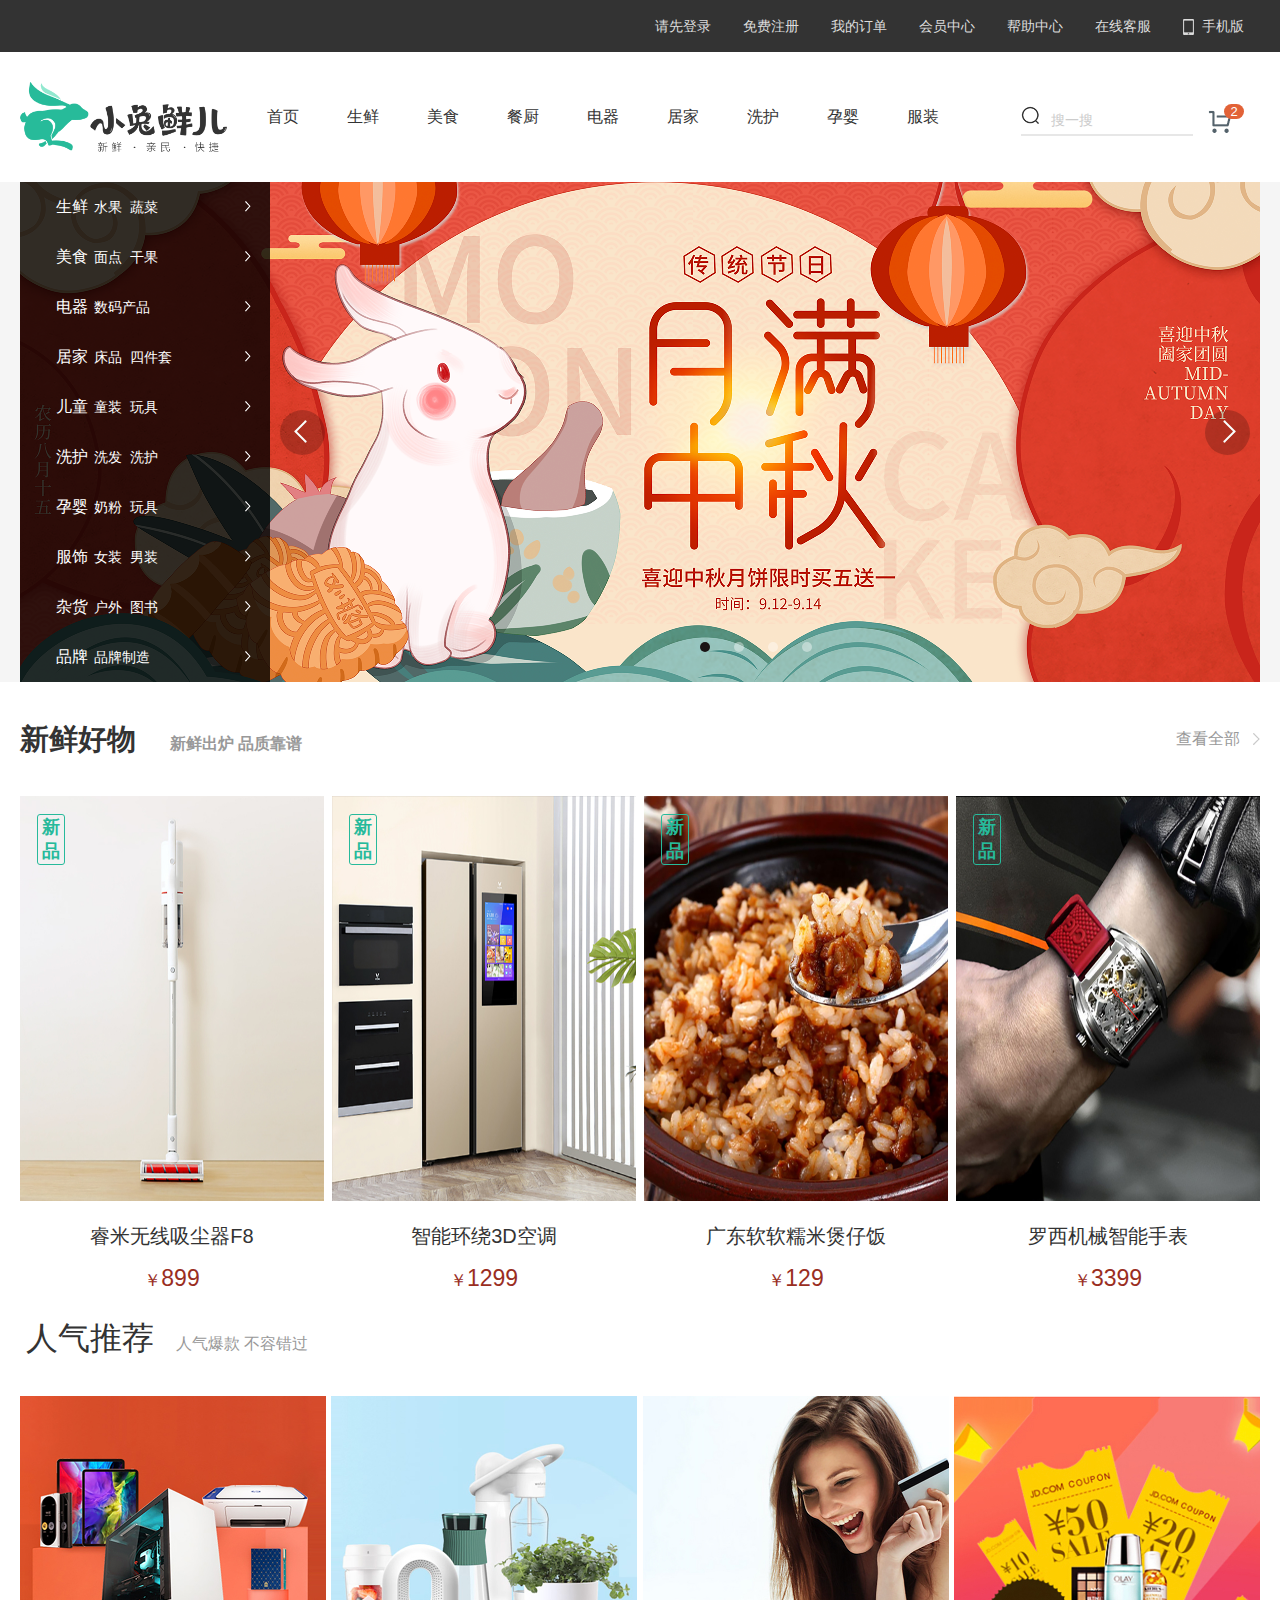
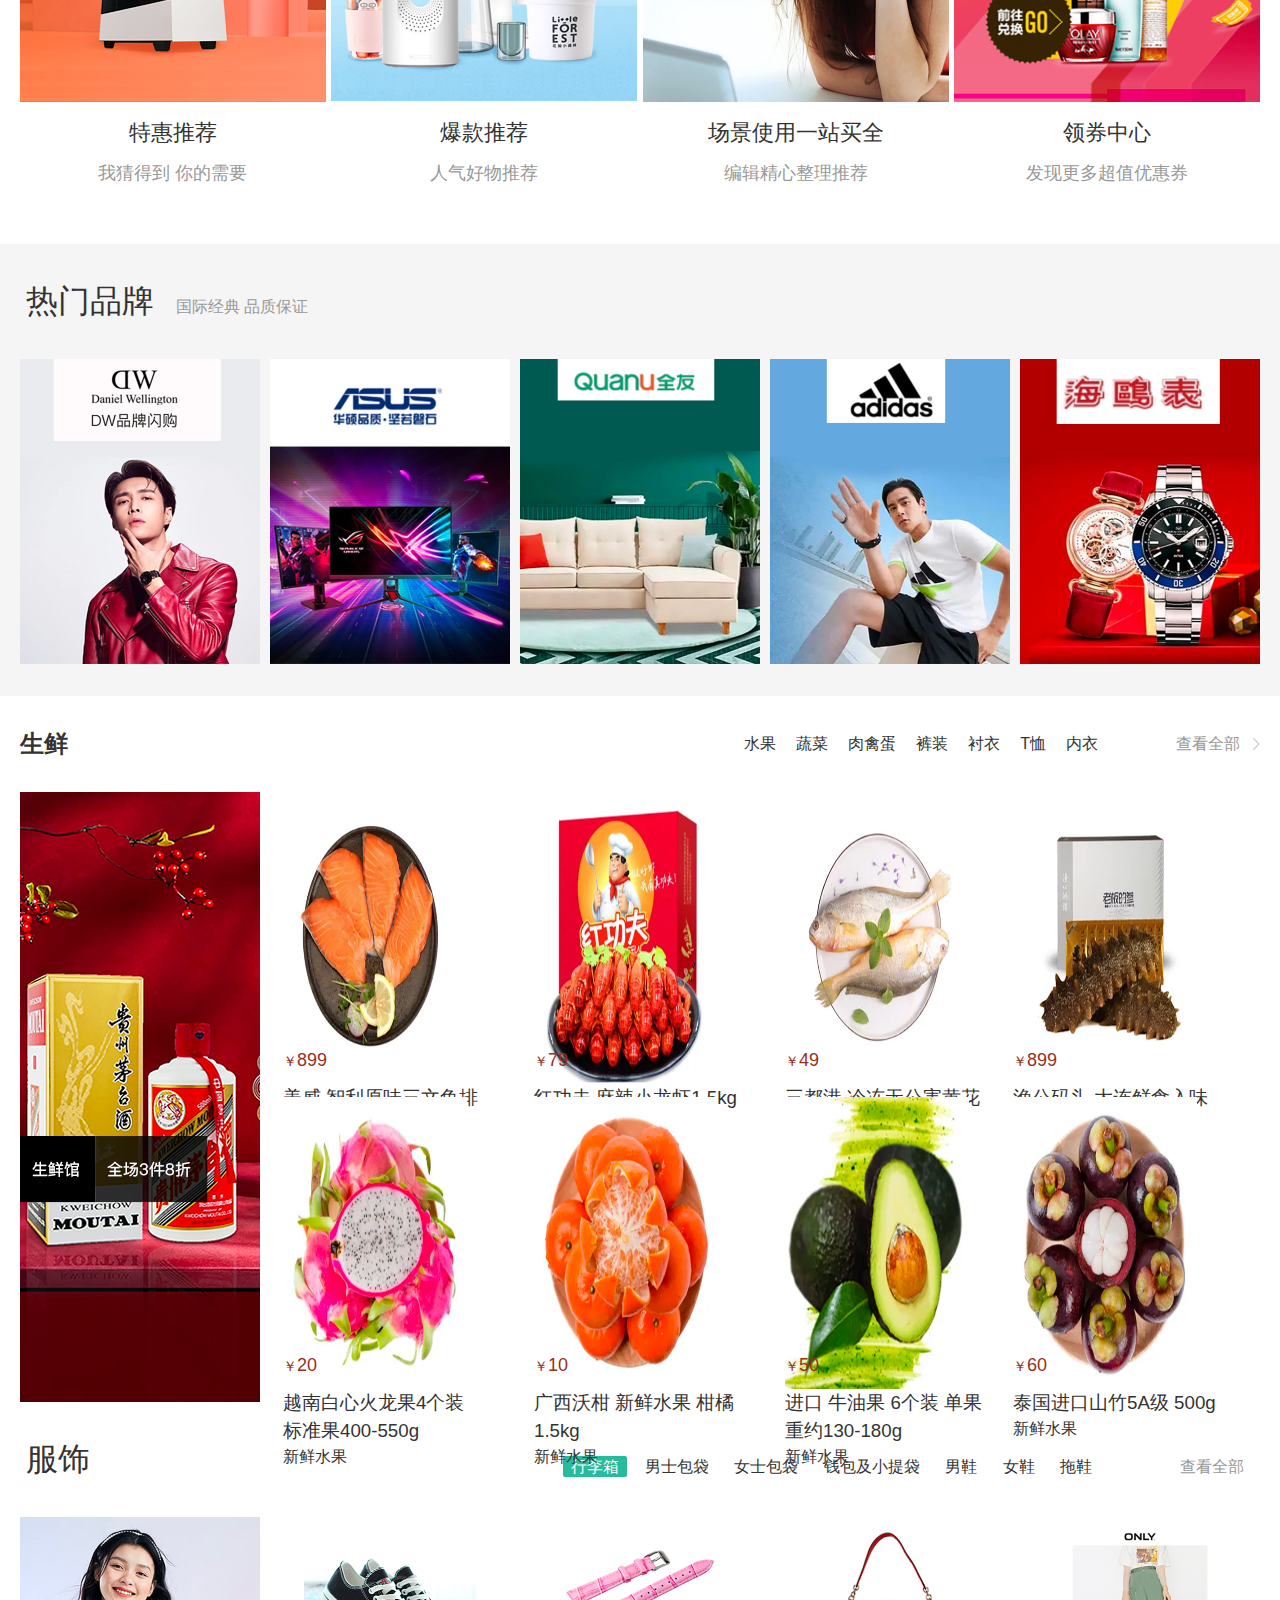
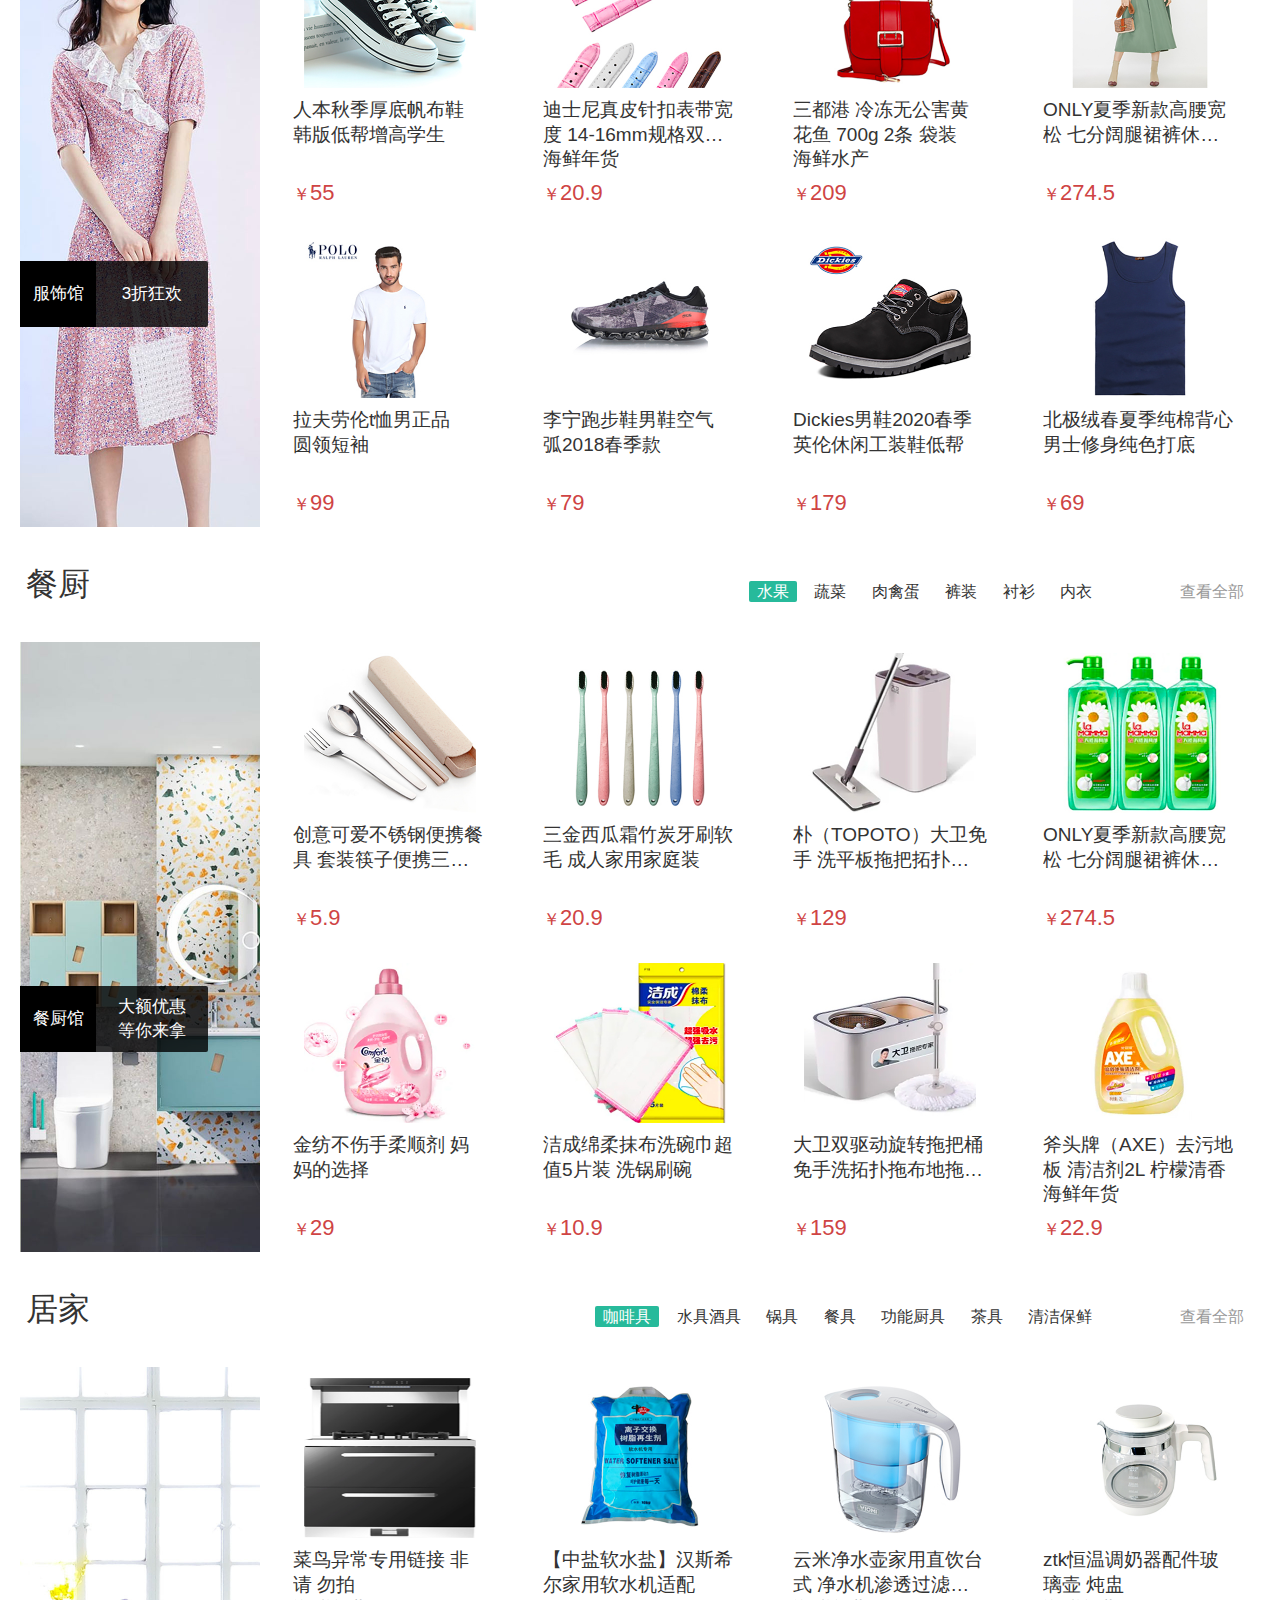
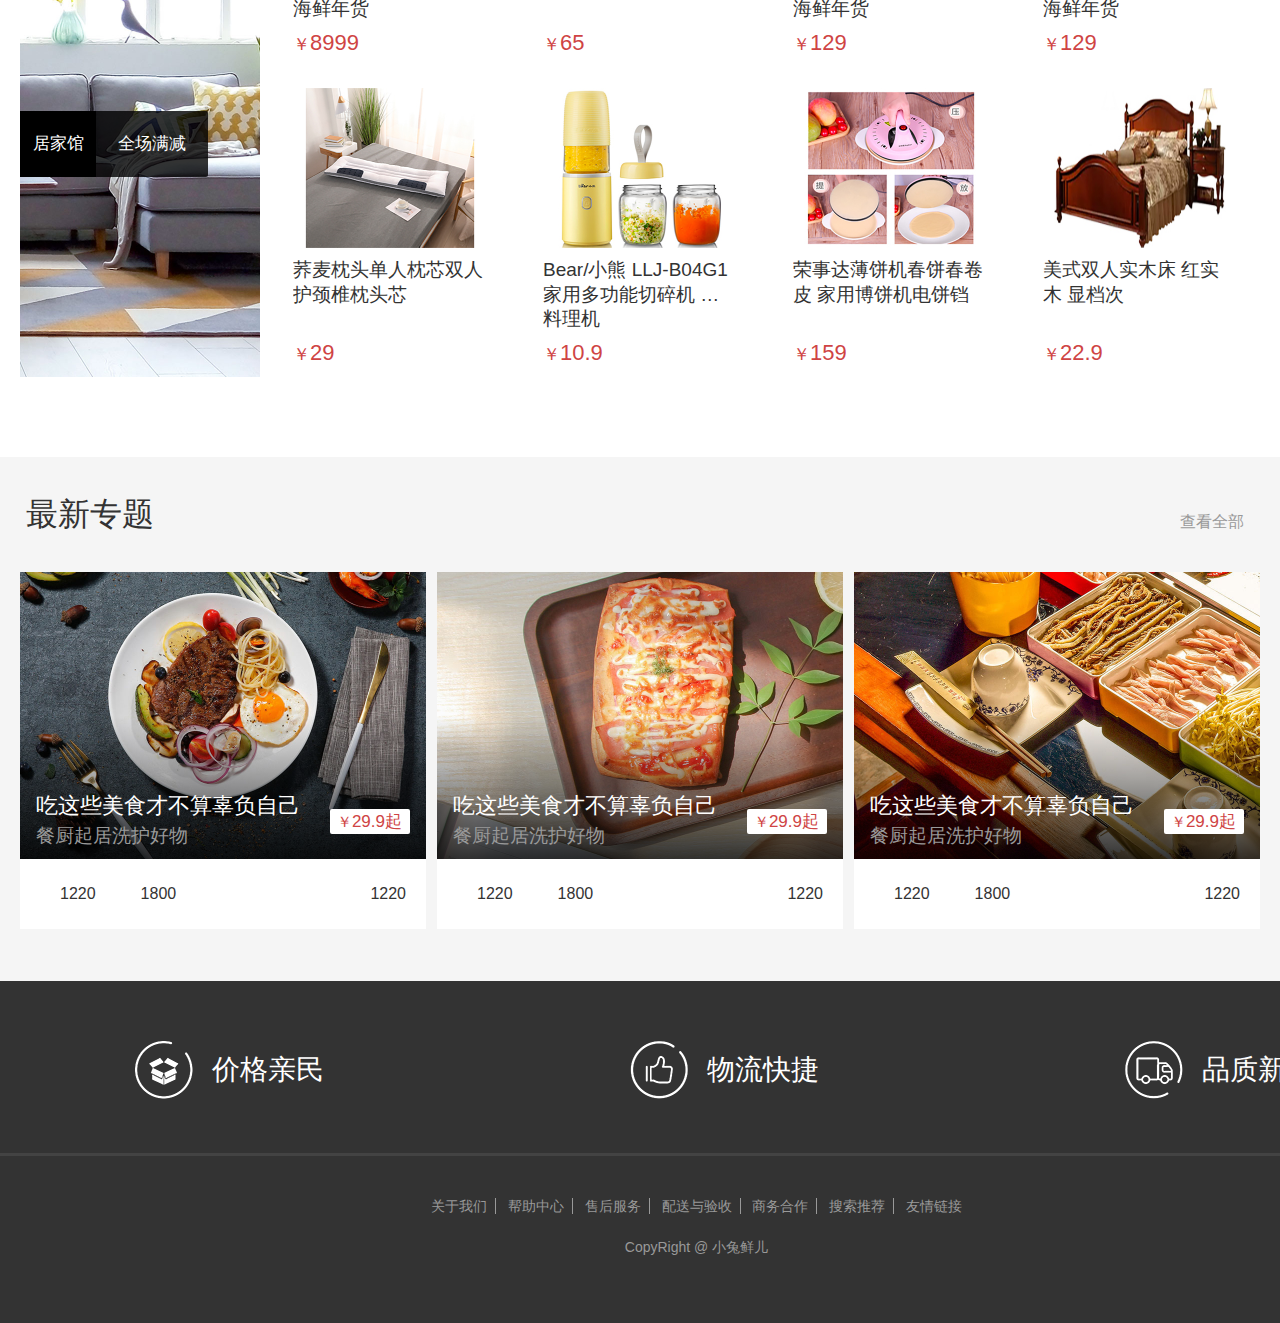
<file: xtx-pc-client/index.html>
<!DOCTYPE html>
<html lang="en">

<head>
    <meta charset="UTF-8">
    <meta name="viewport" content="width=device-width, initial-scale=1.0">
    <!-- SEO -->
    <meta name="description" content="小兔鲜儿官网，致力于打造全球最大的食品、生鲜电商购物平台。">
    <meta name="keywords" content="小兔鲜儿,食品,生鲜,服装,家电,电商,购物">
    <title>小兔鲜儿-新鲜、惠民、快捷！</title>
    <link rel="shortcut icon" href="favicon.ico" type="image/x-icon">
    <!-- 按顺序引入：外链式样式表后写的生效 -->
    <link rel="stylesheet" href="./css/base.css">
    <link rel="stylesheet" href="./css/common.css">
    <link rel="stylesheet" href="./css/index.css">
</head>

<body>
    <!-- 快捷导航 -->
    <div class="shortcut">
        <div class="wrapper">
            <ul>
                <li><a href="#">请先登录</a></li>
                <li><a href="#">免费注册</a></li>
                <li><a href="#">我的订单</a></li>
                <li><a href="#">会员中心</a></li>
                <li><a href="#">帮助中心</a></li>
                <li><a href="#">在线客服</a></li>
                <li><a href="#"><span></span>手机版</a></li>
            </ul>
        </div>
    </div>
    <!-- 头部 -->
    <div class="header wrapper">
        <div class="logo">
            <h1><a href="#">小兔鲜儿</a></h1>
        </div>
        <div class="nav">
            <ul>
                <li><a href="#">首页</a></li>
                <li><a href="#">生鲜</a></li>
                <li><a href="#">美食</a></li>
                <li><a href="#">餐厨</a></li>
                <li><a href="#">电器</a></li>
                <li><a href="#">居家</a></li>
                <li><a href="#">洗护</a></li>
                <li><a href="#">孕婴</a></li>
                <li><a href="#">服装</a></li>
            </ul>
        </div>
        <div class="search">
            <input type="text" placeholder="搜一搜">
            <span></span>
        </div>
        <div class="car">
            <span>2</span>
        </div>
    </div>
    <!-- banner -->
    <div class="banner ">
        <div class="wrapper ">
            <ul class="slider-wrapper">
                <li><a href="#"><img src="./uploads/banner_1.png" alt=""></a></li>
            </ul>
            <!-- 侧导航 -->
            <div class="aside">
                <ul>
                    <li><a href="#">生鲜<span>水果</span><span>蔬菜</span></a></li>
                    <li><a href="#">美食<span>面点</span><span>干果</span></a></li>
                    <li><a href="#">电器<span>数码产品</span></a></li>
                    <li><a href="#">居家<span>床品</span><span>四件套</span></a></li>
                    <li><a href="#">儿童<span>童装</span><span>玩具</span></a></li>
                    <li><a href="#">洗护<span>洗发</span><span>洗护</span></a></li>
                    <li><a href="#">孕婴<span>奶粉</span><span>玩具</span></a></li>
                    <li><a href="#">服饰<span>女装</span><span>男装</span></a></li>
                    <li><a href="#">杂货<span>户外</span><span>图书</span></a></li>
                    <li><a href="#">品牌<span>品牌制造</span></a></li>
                </ul>
            </div>
            <!-- 箭头 -->
            <!-- prev上一个 -->
            <a href="javascript:;" class="prev"></a>
            <!-- next下一个 -->
            <a href="javascript:;" class="next"></a>
            <!-- 圆点:当前状态：current/active -->
            <!-- js找到用户点击的li添加类名，li变成白色的 -->
            <ol>
                <li class="current"></li>
                <li></li>
                <li></li>
                <li></li>
            </ol>
        </div>
    </div>
    <!-- 新鲜好物 -->
    <div class="goods wrapper xtx_goods_new">
        <!-- hd header头部 -->
        <div class="hd">
            <h2>新鲜好物<span>新鲜出炉 品质靠谱</span></h2>
            <a href="#">查看全部</a>
        </div>
        <!-- bd body内容 -->
        <div class="bd clearfix">
            <ul>
                <li>
                    <a href="#">
                        <img src="./uploads/new_goods_1.jpg" alt="">
                        <h3>睿米无线吸尘器F8</h3>
                        <div>￥<span>899</span></div>
                        <b>新品</b>
                    </a>
                </li>
                <li>
                    <a href="#">
                        <img src="./uploads/new_goods_2.jpg" alt="">
                        <h3>智能环绕3D空调</h3>
                        <div>￥<span>1299</span></div>
                        <b>新品</b>
                    </a>
                </li>
                <li>
                    <a href="#">
                        <img src="./uploads/new_goods_3.jpg" alt="">
                        <h3>广东软软糯米煲仔饭</h3>
                        <div>￥<span>129</span></div>
                        <b>新品</b>
                    </a>
                </li>
                <li>
                    <a href="#">
                        <img src="./uploads/new_goods_4.jpg" alt="">
                        <h3>罗西机械智能手表</h3>
                        <div>￥<span>3399</span></div>
                        <b>新品</b>
                    </a>
                </li>
            </ul>
        </div>
    </div>
    <!-- 人气推荐 -->
    <div class="xtx_goods_popular xtx_panel">
        <div class="wrapper">
            <!-- 面板头部 -->
            <div class="xtx_panel_header">
                <h3>人气推荐<small>人气爆款 不容错过</small></h3>
            </div>
            <!-- 商品列表 -->
            <div class="xtx_panel_goods_1">
                <a href="javascript:;">
                    <img src="./uploads/popular_1.jpg">
                    <span class="title">特惠推荐</span>
                    <span class="alt">我猜得到 你的需要</span>
                </a>
                <a href="./index-hot.html">
                    <img src="./uploads/popular_2.jpg">
                    <span class="title">爆款推荐</span>
                    <span class="alt">人气好物推荐</span>
                </a>
                <a href="./index-one.html">
                    <img src="./uploads/popular_3.jpg">
                    <span class="title">场景使用一站买全</span>
                    <span class="alt">编辑精心整理推荐</span>
                </a>
                <a href="javascript:;">
                    <img src="./uploads/popular_4.jpg">
                    <span class="title">领券中心</span>
                    <span class="alt">发现更多超值优惠券</span>
                </a>
            </div>
        </div>
    </div>

    <!-- 热门品牌 -->
    <div class="xtx_goods_brand xtx_panel">
        <div class="wrapper">
            <div class="xtx_panel_header">
                <h3>热门品牌<small>国际经典 品质保证</small></h3>
            </div>
            <!-- 商品列表 -->
            <div class="xtx_goods">
                <ul>
                    <li>
                        <a href="./index-brand.html">
                            <img src="./uploads/brand_goods_1.jpg" alt="">
                        </a>
                        <a href="./brand-list.html">
                            <img src="./uploads/brand_goods_2.jpg" alt="">
                        </a>
                        <a href="javascript:;">
                            <img src="./uploads/brand_goods_3.jpg" alt="">
                        </a>
                        <a href="javascript:;">
                            <img src="./uploads/brand_goods_4.jpg" alt="">
                        </a>
                        <a href="javascript:;">
                            <img src="./uploads/brand_goods_5.jpg" alt="">
                        </a>
                    </li>
                </ul>
            </div>
        </div>
    </div>

    <!-- 分类商品 -->
    <div class="xtx_goods_category xtx_panel">
        <div class="wrapper">
            <!-- 生鲜 -->
            <!-- 生鲜 -->
            <div class="fresh wrapper ">
                <div class="hd">
                    <h2>生鲜</h2>
                    <a href="#" class="more">查看全部</a>
                    <ul>
                        <li><a href="#">水果</a></li>
                        <li><a href="#">蔬菜</a></li>
                        <li><a href="#">肉禽蛋</a></li>
                        <li><a href="#">裤装</a></li>
                        <li><a href="#">衬衣</a></li>
                        <li><a href="#">T恤</a></li>
                        <li><a href="#">内衣</a></li>
                    </ul>
                </div>
                <div class="bd clearfix">
                    <div class="left">
                        <a href="#"><img src="./uploads/fresh_goods_cover.png" alt=""></a>
                    </div>
                    <div class="right">
                        <ul>
                            <li>
                                <a href="#">
                                    <img src="./uploads/fresh_goods_1.jpg" alt="">
                                    <h3>美威 智利原味三文鱼排 240g/袋 4片装</h3>
                                    <p>海鲜年货</p>
                                    <div class="money">￥<span>899</span></div>
                                    <!-- 找相似 -->
                                    <div class="resemble">
                                        <a href="#">
                                            <h4>找相似</h4>
                                            <p>发现更多宝贝 ></p>
                                        </a>
                                    </div>
                                </a>
                            </li>
                            <li>
                                <a href="#">
                                    <img src="./uploads/fresh_goods_2.jpg" alt="">
                                    <h3>红功夫 麻辣小龙虾1.5kg 4-6钱/25-32只</h3>
                                    <p>火锅食材</p>
                                    <div class="money">￥<span>79</span></div>
                                    <div class="resemble">
                                        <a href="#">
                                            <h4>找相似</h4>
                                            <p>发现更多宝贝 ></p>
                                        </a>
                                    </div>
                                </a>
                            <li>
                                <a href="#">
                                    <img src="./uploads/fresh_goods_3.jpg" alt="">
                                    <h3>三都港 冷冻无公害黄花鱼 700g 2条 袋装</h3>
                                    <p>海鲜水产</p>
                                    <div class="money">￥<span>49</span></div>
                                    <div class="resemble">
                                        <a href="#">
                                            <h4>找相似</h4>
                                            <p>发现更多宝贝 ></p>
                                        </a>
                                    </div>
                                </a>
                            </li>
                            <li>
                                <a href="#">
                                    <img src="./uploads/fresh_goods_4.jpg" alt="">
                                    <h3>渔公码头 大连鲜食入味 即食海参 辽参刺参</h3>
                                    <p>调味海</p>
                                    <div class="money">￥<span>899</span></div>
                                    <div class="resemble">
                                        <a href="#">
                                            <h4>找相似</h4>
                                            <p>发现更多宝贝 ></p>
                                        </a>
                                    </div>
                                </a>
                            </li>
                            <li>
                                <a href="#">
                                    <img src="./uploads/fresh_goods_5.jpg" alt="">
                                    <h3>越南白心火龙果4个装 标准果400-550g</h3>
                                    <p>新鲜水果</p>
                                    <div class="money">￥<span>20</span></div>
                                    <div class="resemble">
                                        <a href="#">
                                            <h4>找相似</h4>
                                            <p>发现更多宝贝 ></p>
                                        </a>
                                    </div>
                                </a>
                            </li>
                            <li>
                                <a href="#">
                                    <img src="./uploads/fresh_goods_6.jpg" alt="">
                                    <h3>广西沃柑 新鲜水果 柑橘1.5kg</h3>
                                    <p>新鲜水果</p>
                                    <div class="money">￥<span>10</span></div>
                                    <div class="resemble">
                                        <a href="#">
                                            <h4>找相似</h4>
                                            <p>发现更多宝贝 ></p>
                                        </a>
                                    </div>
                                </a>
                            </li>
                            <li>
                                <a href="#">
                                    <img src="./uploads/fresh_goods_7.jpg" alt="">
                                    <h3>进口 牛油果 6个装 单果重约130-180g</h3>
                                    <p>新鲜水果</p>
                                    <div class="money">￥<span>50</span></div>
                                    <div class="resemble">
                                        <a href="#">
                                            <h4>找相似</h4>
                                            <p>发现更多宝贝 ></p>
                                        </a>
                                    </div>
                                </a>
                            </li>
                            <li>
                                <a href="#">
                                    <img src="./uploads/fresh_goods_8.jpg" alt="">
                                    <h3>泰国进口山竹5A级 500g</h3>
                                    <p>新鲜水果</p>
                                    <div class="money">￥<span>60</span></div>
                                    <div class="resemble">
                                        <a href="#">
                                            <h4>找相似</h4>
                                            <p>发现更多宝贝 ></p>
                                        </a>
                                    </div>
                                </a>
                            </li>
                            </li>
                        </ul>
                    </div>
                </div>
            </div>

            <!-- 服饰 -->
            <div class="xtx_panel_header">
                <h3>服饰</h3>
                <a href="javascript:;" class="more">
                    查看全部<i class="sprites"></i>
                </a>
                <div class="tabs-bar">
                    <a href="javascript:;" class="active">行李箱</a>
                    <a href="javascript:;">男士包袋</a>
                    <a href="javascript:;">女士包袋</a>
                    <a href="javascript:;">钱包及小提袋</a>
                    <a href="javascript:;">男鞋</a>
                    <a href="javascript:;">女鞋</a>
                    <a href="javascript:;">拖鞋</a>
                </div>
            </div>
            <!-- 商品列表 -->
            <div class="xtx_panel_goods_2">
                <ul class="clearfix">
                    <li>
                        <a href="javascript:;">
                            <img src="./uploads/clothes_goods_cover.jpg" alt="">
                        </a>
                        <div class="label">
                            <span>服饰馆</span>
                            <span>3折狂欢</span>
                        </div>
                    </li>
                    <li>
                        <!-- 商品图片 -->
                        <a href="javascript:;">
                            <div class="img-box">
                                <img src="./uploads/clothes_goods_1.jpg" alt="">
                            </div>
                        </a>
                        <!-- 商品信息 -->
                        <div class="meta">
                            <p class="name">人本秋季厚底帆布鞋 韩版低帮增高学生</p>
                            <p class="flag"></p>
                            <p class="price"><small>￥</small>55</p>
                        </div>
                        <!-- 其它 -->
                        <div class="extra">
                            <a href="javascript:;">
                                <span>找相似</span>
                                <span>发现现多宝贝&gt;</span>
                            </a>
                        </div>
                    </li>
                    <li>
                        <a href="javascript:;">
                            <div class="img-box">
                                <img src="./uploads/clothes_goods_2.jpg" alt="">
                            </div>
                        </a>
                        <div class="meta">
                            <p class="name">迪士尼真皮针扣表带宽度 14-16mm规格双色压纹 女表带</p>
                            <p class="flag">海鲜年货</p>
                            <p class="price"><small>￥</small>20.9</p>
                        </div>
                        <!-- 其它 -->
                        <div class="extra">
                            <a href="javascript:;">
                                <span>找相似</span>
                                <span>发现现多宝贝&gt;</span>
                            </a>
                        </div>
                    </li>
                    <li>
                        <a href="javascript:;">
                            <div class="img-box">
                                <img src="./uploads/clothes_goods_3.jpg" alt="">
                            </div>
                        </a>
                        <div class="meta">
                            <p class="name">三都港 冷冻无公害黄花鱼 700g 2条 袋装</p>
                            <p class="flag">海鲜水产</p>
                            <p class="price"><small>￥</small>209</p>
                        </div>
                        <!-- 其它 -->
                        <div class="extra">
                            <a href="javascript:;">
                                <span>找相似</span>
                                <span>发现现多宝贝&gt;</span>
                            </a>
                        </div>
                    </li>
                    <li>
                        <a href="javascript:;">
                            <div class="img-box">
                                <img src="./uploads/clothes_goods_4.jpg" alt="">
                            </div>
                        </a>
                        <div class="meta">
                            <p class="name">ONLY夏季新款高腰宽松 七分阔腿裙裤休闲裤</p>
                            <p class="flag"></p>
                            <p class="price"><small>￥</small>274.5</p>
                        </div>
                        <!-- 其它 -->
                        <div class="extra">
                            <a href="javascript:;">
                                <span>找相似</span>
                                <span>发现现多宝贝&gt;</span>
                            </a>
                        </div>
                    </li>
                    <li>
                        <a href="javascript:;">
                            <div class="img-box">
                                <img src="./uploads/clothes_goods_5.jpg" alt="">
                            </div>
                        </a>
                        <div class="meta">
                            <p class="name">拉夫劳伦t恤男正品 </p>
                            <p class="flag">圆领短袖</p>
                            <p class="price"><small>￥</small>99</p>
                        </div>
                        <!-- 其它 -->
                        <div class="extra">
                            <a href="javascript:;">
                                <span>找相似</span>
                                <span>发现现多宝贝&gt;</span>
                            </a>
                        </div>
                    </li>
                    <li>
                        <a href="javascript:;">
                            <div class="img-box">
                                <img src="./uploads/clothes_goods_6.jpg" alt="">
                            </div>
                        </a>
                        <div class="meta">
                            <p class="name">李宁跑步鞋男鞋空气 弧2018春季款</p>
                            <p class="flag"></p>
                            <p class="price"><small>￥</small>79</p>
                        </div>
                        <!-- 其它 -->
                        <div class="extra">
                            <a href="javascript:;">
                                <span>找相似</span>
                                <span>发现现多宝贝&gt;</span>
                            </a>
                        </div>
                    </li>
                    <li>
                        <a href="javascript:;">
                            <div class="img-box">
                                <img src="./uploads/clothes_goods_7.jpg" alt="">
                            </div>
                        </a>
                        <div class="meta">
                            <p class="name">Dickies男鞋2020春季 英伦休闲工装鞋低帮</p>
                            <p class="flag"></p>
                            <p class="price"><small>￥</small>179</p>
                        </div>
                        <!-- 其它 -->
                        <div class="extra">
                            <a href="javascript:;">
                                <span>找相似</span>
                                <span>发现现多宝贝&gt;</span>
                            </a>
                        </div>
                    </li>
                    <li>
                        <a href="javascript:;">
                            <div class="img-box">
                                <img src="./uploads/clothes_goods_8.jpg" alt="">
                            </div>
                        </a>
                        <div class="meta">
                            <p class="name">北极绒春夏季纯棉背心 男士修身纯色打底</p>
                            <p class="flag"></p>
                            <p class="price"><small>￥</small>69</p>
                        </div>
                        <!-- 其它 -->
                        <div class="extra">
                            <a href="javascript:;">
                                <span>找相似</span>
                                <span>发现现多宝贝&gt;</span>
                            </a>
                        </div>
                    </li>
                </ul>
            </div>

            <!-- 餐厨 -->
            <div class="xtx_panel_header">
                <h3>餐厨</h3>
                <a href="javascript:;" class="more">
                    查看全部<i class="sprites"></i>
                </a>
                <div class="tabs-bar">
                    <a href="javascript:;" class="active">水果</a>
                    <a href="javascript:;">蔬菜</a>
                    <a href="javascript:;">肉禽蛋</a>
                    <a href="javascript:;">裤装</a>
                    <a href="javascript:;">衬衫</a>
                    <a href="javascript:;">内衣</a>
                </div>
            </div>
            <!-- 商品列表 -->
            <div class="xtx_panel_goods_2">
                <ul class="clearfix">
                    <li>
                        <a href="javascript:;">
                            <img src="./uploads/kitchen_goods_cover.jpg" alt="">
                        </a>
                        <div class="label">
                            <span>餐厨馆</span>
                            <span>大额优惠<br>等你来拿</span>
                        </div>
                    </li>
                    <li>
                        <!-- 商品图片 -->
                        <a href="javascript:;">
                            <div class="img-box">
                                <img src="./uploads/kitchen_goods_1.jpg" alt="">
                            </div>
                        </a>
                        <!-- 商品信息 -->
                        <div class="meta">
                            <p class="name">创意可爱不锈钢便携餐具 套装筷子便携三件套</p>
                            <p class="flag"></p>
                            <p class="price"><small>￥</small>5.9</p>
                        </div>
                        <!-- 其它 -->
                        <div class="extra">
                            <a href="javascript:;">
                                <span>找相似</span>
                                <span>发现现多宝贝&gt;</span>
                            </a>
                        </div>
                    </li>
                    <li>
                        <a href="javascript:;">
                            <div class="img-box">
                                <img src="./uploads/kitchen_goods_2.jpg" alt="">
                            </div>
                        </a>
                        <div class="meta">
                            <p class="name">三金西瓜霜竹炭牙刷软毛 成人家用家庭装</p>
                            <p class="flag"></p>
                            <p class="price"><small>￥</small>20.9</p>
                        </div>
                        <!-- 其它 -->
                        <div class="extra">
                            <a href="javascript:;">
                                <span>找相似</span>
                                <span>发现现多宝贝&gt;</span>
                            </a>
                        </div>
                    </li>
                    <li>
                        <a href="javascript:;">
                            <div class="img-box">
                                <img src="./uploads/kitchen_goods_3.jpg" alt="">
                            </div>
                        </a>
                        <div class="meta">
                            <p class="name">朴（TOPOTO）大卫免手 洗平板拖把拓扑懒人木地 板刮刮乐桶拖布</p>
                            <p class="flag"></p>
                            <p class="price"><small>￥</small>129</p>
                        </div>
                        <!-- 其它 -->
                        <div class="extra">
                            <a href="javascript:;">
                                <span>找相似</span>
                                <span>发现现多宝贝&gt;</span>
                            </a>
                        </div>
                    </li>
                    <li>
                        <a href="javascript:;">
                            <div class="img-box">
                                <img src="./uploads/kitchen_goods_4.jpg" alt="">
                            </div>
                        </a>
                        <div class="meta">
                            <p class="name">ONLY夏季新款高腰宽松 七分阔腿裙裤休闲裤</p>
                            <p class="flag"></p>
                            <p class="price"><small>￥</small>274.5</p>
                        </div>
                        <!-- 其它 -->
                        <div class="extra">
                            <a href="javascript:;">
                                <span>找相似</span>
                                <span>发现现多宝贝&gt;</span>
                            </a>
                        </div>
                    </li>
                    <li>
                        <a href="javascript:;">
                            <div class="img-box">
                                <img src="./uploads/kitchen_goods_5.jpg" alt="">
                            </div>
                        </a>
                        <div class="meta">
                            <p class="name">金纺不伤手柔顺剂 妈妈的选择</p>
                            <p class="flag"></p>
                            <p class="price"><small>￥</small>29</p>
                        </div>
                        <!-- 其它 -->
                        <div class="extra">
                            <a href="javascript:;">
                                <span>找相似</span>
                                <span>发现现多宝贝&gt;</span>
                            </a>
                        </div>
                    </li>
                    <li>
                        <a href="javascript:;">
                            <div class="img-box">
                                <img src="./uploads/kitchen_goods_6.jpg" alt="">
                            </div>
                        </a>
                        <div class="meta">
                            <p class="name">洁成绵柔抹布洗碗巾超 值5片装 洗锅刷碗</p>
                            <p class="flag"></p>
                            <p class="price"><small>￥</small>10.9</p>
                        </div>
                        <!-- 其它 -->
                        <div class="extra">
                            <a href="javascript:;">
                                <span>找相似</span>
                                <span>发现现多宝贝&gt;</span>
                            </a>
                        </div>
                    </li>
                    <li>
                        <a href="javascript:;">
                            <div class="img-box">
                                <img src="./uploads/kitchen_goods_7.jpg" alt="">
                            </div>
                        </a>
                        <div class="meta">
                            <p class="name">大卫双驱动旋转拖把桶 免手洗拓扑拖布地拖墩布 </p>
                            <p class="flag"></p>
                            <p class="price"><small>￥</small>159</p>
                        </div>
                        <!-- 其它 -->
                        <div class="extra">
                            <a href="javascript:;">
                                <span>找相似</span>
                                <span>发现现多宝贝&gt;</span>
                            </a>
                        </div>
                    </li>
                    <li>
                        <a href="javascript:;">
                            <div class="img-box">
                                <img src="./uploads/kitchen_goods_8.jpg" alt="">
                            </div>
                        </a>
                        <div class="meta">
                            <p class="name">斧头牌（AXE）去污地板 清洁剂2L 柠檬清香 </p>
                            <p class="flag">海鲜年货</p>
                            <p class="price"><small>￥</small>22.9</p>
                        </div>
                        <!-- 其它 -->
                        <div class="extra">
                            <a href="javascript:;">
                                <span>找相似</span>
                                <span>发现现多宝贝&gt;</span>
                            </a>
                        </div>
                    </li>
                </ul>
            </div>

            <!-- 居家 -->
            <div class="xtx_panel_header">
                <h3>居家</h3>
                <a href="javascript:;" class="more">
                    查看全部<i class="sprites"></i>
                </a>
                <div class="tabs-bar">
                    <a href="javascript:;" class="active">咖啡具</a>
                    <a href="javascript:;">水具酒具</a>
                    <a href="javascript:;">锅具</a>
                    <a href="javascript:;">餐具</a>
                    <a href="javascript:;">功能厨具</a>
                    <a href="javascript:;">茶具</a>
                    <a href="javascript:;">清洁保鲜</a>
                </div>
            </div>
            <!-- 商品列表 -->
            <div class="xtx_panel_goods_2">
                <ul class="clearfix">
                    <li>
                        <a href="javascript:;">
                            <img src="./uploads/home_goods_cover.jpg" alt="">
                        </a>
                        <div class="label">
                            <span>居家馆</span>
                            <span>全场满减</span>
                        </div>
                    </li>
                    <li>
                        <!-- 商品图片 -->
                        <a href="javascript:;">
                            <div class="img-box">
                                <img src="./uploads/home_goods_1.jpg" alt="">
                            </div>
                        </a>
                        <!-- 商品信息 -->
                        <div class="meta">
                            <p class="name">菜鸟异常专用链接 非请 勿拍</p>
                            <p class="flag">海鲜年货</p>
                            <p class="price"><small>￥</small>8999</p>
                        </div>
                        <!-- 其它 -->
                        <div class="extra">
                            <a href="javascript:;">
                                <span>找相似</span>
                                <span>发现现多宝贝&gt;</span>
                            </a>
                        </div>
                    </li>
                    <li>
                        <a href="javascript:;">
                            <div class="img-box">
                                <img src="./uploads/home_goods_2.jpg" alt="">
                            </div>
                        </a>
                        <div class="meta">
                            <p class="name">【中盐软水盐】汉斯希 尔家用软水机适配</p>
                            <p class="flag"></p>
                            <p class="price"><small>￥</small>65</p>
                        </div>
                        <!-- 其它 -->
                        <div class="extra">
                            <a href="javascript:;">
                                <span>找相似</span>
                                <span>发现现多宝贝&gt;</span>
                            </a>
                        </div>
                    </li>
                    <li>
                        <a href="javascript:;">
                            <div class="img-box">
                                <img src="./uploads/home_goods_3.jpg" alt="">
                            </div>
                        </a>
                        <div class="meta">
                            <p class="name">云米净水壶家用直饮台式 净水机渗透过滤自来水</p>
                            <p class="flag">海鲜年货</p>
                            <p class="price"><small>￥</small>129</p>
                        </div>
                        <!-- 其它 -->
                        <div class="extra">
                            <a href="javascript:;">
                                <span>找相似</span>
                                <span>发现现多宝贝&gt;</span>
                            </a>
                        </div>
                    </li>
                    <li>
                        <a href="javascript:;">
                            <div class="img-box">
                                <img src="./uploads/home_goods_4.jpg" alt="">
                            </div>
                        </a>
                        <div class="meta">
                            <p class="name">ztk恒温调奶器配件玻璃壶 炖盅</p>
                            <p class="flag">海鲜年货</p>
                            <p class="price"><small>￥</small>129</p>
                        </div>
                        <!-- 其它 -->
                        <div class="extra">
                            <a href="javascript:;">
                                <span>找相似</span>
                                <span>发现现多宝贝&gt;</span>
                            </a>
                        </div>
                    </li>
                    <li>
                        <a href="javascript:;">
                            <div class="img-box">
                                <img src="./uploads/home_goods_5.jpg" alt="">
                            </div>
                        </a>
                        <div class="meta">
                            <p class="name">荞麦枕头单人枕芯双人 护颈椎枕头芯</p>
                            <p class="flag"></p>
                            <p class="price"><small>￥</small>29</p>
                        </div>
                        <!-- 其它 -->
                        <div class="extra">
                            <a href="javascript:;">
                                <span>找相似</span>
                                <span>发现现多宝贝&gt;</span>
                            </a>
                        </div>
                    </li>
                    <li>
                        <a href="javascript:;">
                            <div class="img-box">
                                <img src="./uploads/home_goods_6.jpg" alt="">
                            </div>
                        </a>
                        <div class="meta">
                            <p class="name">Bear/小熊 LLJ-B04G1 家用多功能切碎机 电动</p>
                            <p class="flag">料理机</p>
                            <p class="price"><small>￥</small>10.9</p>
                        </div>
                        <!-- 其它 -->
                        <div class="extra">
                            <a href="javascript:;">
                                <span>找相似</span>
                                <span>发现现多宝贝&gt;</span>
                            </a>
                        </div>
                    </li>
                    <li>
                        <a href="javascript:;">
                            <div class="img-box">
                                <img src="./uploads/home_goods_7.jpg" alt="">
                            </div>
                        </a>
                        <div class="meta">
                            <p class="name">荣事达薄饼机春饼春卷皮 家用博饼机电饼铛 </p>
                            <p class="flag"></p>
                            <p class="price"><small>￥</small>159</p>
                        </div>
                        <!-- 其它 -->
                        <div class="extra">
                            <a href="javascript:;">
                                <span>找相似</span>
                                <span>发现现多宝贝&gt;</span>
                            </a>
                        </div>
                    </li>
                    <li>
                        <a href="javascript:;">
                            <div class="img-box">
                                <img src="./uploads/home_goods_8.jpg" alt="">
                            </div>
                        </a>
                        <div class="meta">
                            <p class="name">美式双人实木床 红实木 显档次</p>
                            <p class="flag"></p>
                            <p class="price"><small>￥</small>22.9</p>
                        </div>
                        <!-- 其它 -->
                        <div class="extra">
                            <a href="javascript:;">
                                <span>找相似</span>
                                <span>发现现多宝贝&gt;</span>
                            </a>
                        </div>
                    </li>
                </ul>
            </div>
        </div>
    </div>

    <!-- 最新主题 -->
    <div class="xtx_goods_topic xtx_panel">
        <div class="wrapper">
            <div class="xtx_panel_header">
                <h3>最新专题</h3>
                <a href="javascript:;" class="more">
                    查看全部<i class="sprites"></i>
                </a>
            </div>
            <div class="xtx_topic">
                <ul class="clearfix">
                    <li>
                        <a href="javascript:;">
                            <img src="./uploads/topic_goods_1.jpg" alt="">
                            <div class="meta">
                                <p class="title">
                                    吃这些美食才不算辜负自己
                                    <small>餐厨起居洗护好物</small>
                                </p>
                                <span class="price"><small>￥</small>29.9起</span>
                            </div>
                        </a>
                        <div class="social">
                            <span class="like">
                                <i class="sprites"></i>1220
                            </span>
                            <span class="view">
                                <i class="sprites"></i>1800
                            </span>

                            <span class="reply">
                                <i class="sprites"></i>1220
                            </span>
                        </div>
                    </li>
                    <li>
                        <a href="javascript:;">
                            <img src="./uploads/topic_goods_2.jpg" alt="">
                            <div class="meta">
                                <p class="title">
                                    吃这些美食才不算辜负自己
                                    <small>餐厨起居洗护好物</small>
                                </p>
                                <span class="price"><small>￥</small>29.9起</span>
                            </div>
                        </a>
                        <div class="social">
                            <span class="liked">
                                <i class="sprites"></i>1220
                            </span>
                            <span class="view">
                                <i class="sprites"></i>1800
                            </span>

                            <span class="reply">
                                <i class="sprites"></i>1220
                            </span>
                        </div>
                    </li>
                    <li>
                        <a href="javascript:;">
                            <img src="./uploads/topic_goods_3.jpg" alt="">
                            <div class="meta">
                                <p class="title">
                                    吃这些美食才不算辜负自己
                                    <small>餐厨起居洗护好物</small>
                                </p>
                                <span class="price"><small>￥</small>29.9起</span>
                            </div>
                        </a>
                        <div class="social">
                            <span class="like">
                                <i class="sprites"></i>1220
                            </span>
                            <span class="view">
                                <i class="sprites"></i>1800
                            </span>

                            <span class="reply">
                                <i class="sprites"></i>1220
                            </span>
                        </div>
                    </li>
                </ul>
            </div>
        </div>
    </div>
    <!-- 版权区域 -->
    <div class="footer">
        <div class="wrapper">
            <div class="top">
                <ul>
                    <li><span>价格亲民</span></li>
                    <li><span>物流快捷</span></li>
                    <li><span>品质新鲜</span></li>
                </ul>
            </div>
            <div class="bottom">
                <p>
                    <a href="#">关于我们</a>
                    <a href="#">帮助中心</a>
                    <a href="#"> 售后服务</a>
                    <a href="#">配送与验收</a>
                    <a href="#">商务合作</a>
                    <a href="#">搜索推荐</a>
                    <a href="#">友情链接</a>
                </p>
                <p>CopyRight @ 小兔鲜儿</p>
            </div>
        </div>
    </div>
    <!-- 电梯 -->
    <div class="xtx-elevator">
        <ul class="xtx-elevator-list">
            <li><a href="javascript:;" data-name="new">新鲜好物</a></li>
            <li><a href="javascript:;" data-name="popular">人气推荐</a></li>
            <li><a href="javascript:;" data-name="brand">热门品牌</a></li>
            <li><a href="javascript:;" data-name="topic">最新专题</a></li>
            <li><a href="javascript:;" id="backTop"><i class="sprites"></i>顶部</a></li>
        </ul>
    </div>
    <script>
        const sliderData = [
            { url: './uploads/banner_1.png' },
            { url: './uploads/banner_2.jpg' },
            { url: './uploads/banner_3.jpg' },
            { url: './uploads/banner_4.jpg' }
        ]
        // 1.左右按钮业务
        const next = document.querySelector('.next')
        const prev = document.querySelector('.prev')
        let i = 0
        next.addEventListener('click', function () {
            i++
            if (i >= sliderData.length) {
                i = 0
            }
            toggle()
        })
        prev.addEventListener('click', function () {
            i--
            if (i < 0) {
                i = sliderData.length - 1
            }
            toggle()
        })
        // 声明一个渲染的函数作为复用——左右按钮
        function toggle() {
            const img = document.querySelector('.slider-wrapper img')
            img.src = sliderData[i].url
            document.querySelector('.banner .wrapper ol li.current').classList.remove('current')
            document.querySelector(`.banner .wrapper ol li:nth-child(${i + 1})`).classList.add('current')
        }

        // 自动播放模块
        let timerId = setInterval(function () {
            // 利用js自动调用点击事件  click()   一定要加小括号
            next.click()
        }, 1000)
        // 鼠标经过，鼠标离开
        const slider = document.querySelector('.banner')
        slider.addEventListener('mouseenter', function () {
            clearInterval(timerId)
        })
        slider.addEventListener('mouseleave', function () {
            // 开启定时器
            timerId = setInterval(function () {
                // 利用js自动调用点击事件  click()   一定要加小括号
                next.click()
            }, 1000)
        });


        // 电梯导航
        // 第一个大模块，页面滑动可以显示和隐藏
        // 执行函数
        (function () {
            const entry = document.querySelector('.banner')
            const elevator = document.querySelector('.xtx-elevator')
            window.addEventListener('scroll', function () {
                const n = document.documentElement.scrollTop
                /* if (n >= 300) {
                    elevator.style.opacity = 1
                } else {
                    elevator.style.opacity = 0
                } */
                // console.log(n);
                elevator.style.opacity = n >= entry.offsetTop ? 1 : 0

            })

            // 点击返回页面顶部
            const backTop = document.querySelector('#backTop')
            backTop.addEventListener('click', function () {
                // 可读写
                // document.documentElement.scrollTop = 0
                // 元素.scrollTo(x,y)方法可把内容滚动到指定的坐标
                window.scrollTo(0, 0)
            })
        })();
        // 一定要加;

        // 第二个执行函数
        (function () {
            const list = document.querySelector('.xtx-elevator-list')
            list.addEventListener('click', function (e) {
                if (e.target.tagName === 'A' && e.target.dataset.name) {
                    const old = document.querySelector('.xtx-elevator-list .active')
                    if (old) {
                        old.classList.remove('active')
                    }
                    e.target.classList.add('active')
                    // 获得自定义属性
                    // console.log(e.target.dataset.name);
                    // 根据小盒子的自定义属性值  去选择对应的大盒子
                    const top = document.querySelector(`.xtx_goods_${e.target.dataset.name}`).offsetTop
                    document.documentElement.scrollTop = top
                }
            })


            // 3.页面滚动，可以根据大盒子选小盒子添加active类
            window.addEventListener('scroll', function () {
                // 先移除类
                const old = document.querySelector('.xtx-elevator-list .active')
                if (old) {
                    old.classList.remove('active')
                }

                // 滚动到特定位置，添加类
                // 获取四个大盒子
                const news = document.querySelector('.xtx_goods_new')
                const popular = document.querySelector('.xtx_goods_popular')
                const brand = document.querySelector('.xtx_goods_brand')
                const topic = document.querySelector('.xtx_goods_topic')
                const n = document.documentElement.scrollTop
                if (n >= news.offsetTop && n < popular.offsetTop) {
                    // 选择第一个小盒子
                    document.querySelector('[data-name=new]').classList.add('active')
                } else if (n >= popular.offsetTop && n < brand.offsetTop) {
                    document.querySelector('[data-name=popular]').classList.add('active')
                } else if (n >= brand.offsetTop && n < topic.offsetTop) {
                    document.querySelector('[data-name=brand]').classList.add('active')
                } else if (n >= topic.offsetTop) {
                    document.querySelector('[data-name=topic]').classList.add('active')
                }
            })
        })();
    </script>
</body>

</html>
</file>
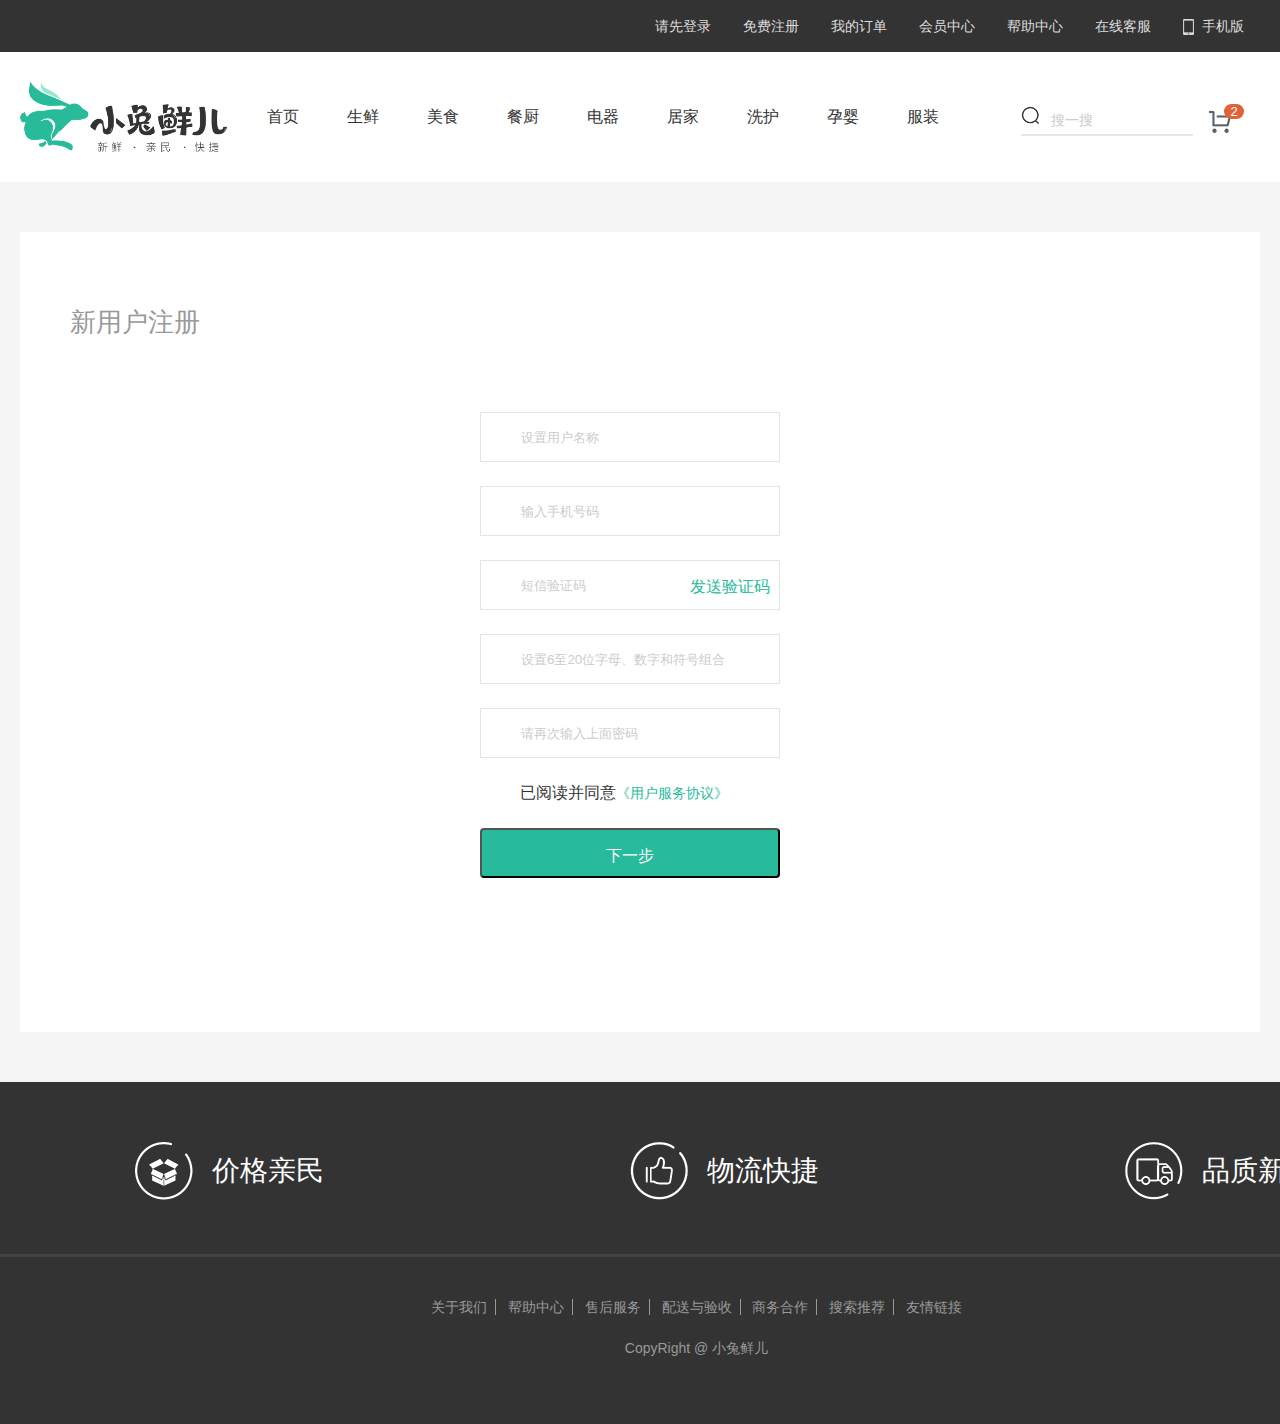
<file: xtx-pc-client/register.html>
<!DOCTYPE html>
<html lang="en">

<head>
  <meta charset="UTF-8">
  <title>小兔鲜儿 - 新鲜 惠民 快捷!</title>
  <meta http-equiv="X-UA-Compatible" content="IE=edge">
  <meta name="renderer" content="webkit">
  <link rel="shortcut icon" href="./favicon.ico">
  <link rel="stylesheet" href="./css/base.css">
  <link rel="stylesheet" href="./css/common.css">
  <link rel="stylesheet" href="./css/register.css">
  <link rel="stylesheet" href="https://at.alicdn.com/t/font_2143783_iq6z4ey5vu.css">
</head>

<body>
  <!-- 快捷导航 -->
  <div class="shortcut">
    <div class="wrapper">
      <ul>
        <li><a href="#">请先登录</a></li>
        <li><a href="#">免费注册</a></li>
        <li><a href="#">我的订单</a></li>
        <li><a href="#">会员中心</a></li>
        <li><a href="#">帮助中心</a></li>
        <li><a href="#">在线客服</a></li>
        <li><a href="#"><span></span>手机版</a></li>
      </ul>
    </div>
  </div>
  <!-- 头部 -->
  <div class="header wrapper">
    <div class="logo">
      <h1><a href="#">小兔鲜儿</a></h1>
    </div>
    <div class="nav">
      <ul>
        <li><a href="#">首页</a></li>
        <li><a href="#">生鲜</a></li>
        <li><a href="#">美食</a></li>
        <li><a href="#">餐厨</a></li>
        <li><a href="#">电器</a></li>
        <li><a href="#">居家</a></li>
        <li><a href="#">洗护</a></li>
        <li><a href="#">孕婴</a></li>
        <li><a href="#">服装</a></li>
      </ul>
    </div>
    <div class="search">
      <input type="text" placeholder="搜一搜">
      <span></span>
    </div>
    <div class="car">
      <span>2</span>
    </div>
  </div>
  <div class="xtx-wrapper">
    <div class="container">
      <!-- 卡片 -->
      <div class="xtx-card">
        <h3>新用户注册</h3>
        <form class="xtx-form">
          <div data-prop="username" class="xtx-form-item">
            <span class="iconfont icon-zhanghao"></span>
            <input name="username" type="text" placeholder="设置用户名称">
            <span class="msg"></span>
          </div>
          <div data-prop="phone" class="xtx-form-item">
            <span class="iconfont icon-shouji"></span>
            <input name="phone" type="text" placeholder="输入手机号码  ">
            <span class="msg"></span>
          </div>
          <div data-prop="code" class="xtx-form-item">
            <span class="iconfont icon-zhibiaozhushibiaozhu"></span>
            <input name="code" type="text" placeholder="短信验证码">
            <span class="msg"></span>
            <a class="code" href="javascript:;">发送验证码</a>
          </div>
          <div data-prop="password" class="xtx-form-item">
            <span class="iconfont icon-suo"></span>
            <input name="password" type="password" placeholder="设置6至20位字母、数字和符号组合">
            <span class="msg"></span>
          </div>
          <div data-prop="confirm" class="xtx-form-item">
            <span class="iconfont icon-suo"></span>
            <input name="confirm" type="password" placeholder="请再次输入上面密码">
            <span class="msg"></span>
          </div>
          <div class="xtx-form-item pl50">
            <i class="iconfont icon-queren"></i>
            已阅读并同意<i>《用户服务协议》</i>
          </div>
          <div class="xtx-form-item">
            <button class="submit">下一步</button>
            <!-- <a class="submit" href="javascript:;">下一步</a> -->
          </div>
        </form>
      </div>
    </div>
  </div>
  <!-- 版权区域 -->
  <div class="footer">
    <div class="wrapper">
      <div class="top">
        <ul>
          <li><span>价格亲民</span></li>
          <li><span>物流快捷</span></li>
          <li><span>品质新鲜</span></li>
        </ul>
      </div>
      <div class="bottom">
        <p>
          <a href="#">关于我们</a>
          <a href="#">帮助中心</a>
          <a href="#"> 售后服务</a>
          <a href="#">配送与验收</a>
          <a href="#">商务合作</a>
          <a href="#">搜索推荐</a>
          <a href="#">友情链接</a>
        </p>
        <p>CopyRight @ 小兔鲜儿</p>
      </div>
    </div>
  </div>
  <script>
    // 1.发生短信验证码模块
    const code = document.querySelector('.code')
    let flag = true
    code.addEventListener('click', function () {
      if (flag) {
        flag = false
        let i = 5
        code.innerHTML = `0${i}秒后重新获取`
        let timerId = setInterval(function () {
          i--
          code.innerHTML = `0${i}秒后重新获取`
          if (i === 0) {
            clearInterval(timerId)
            code.innerHTML = '重新获取'
            flag = true
          }
        }, 1000)
      }
    })

    // 2.用户名验证
    const username = document.querySelector('[name=username]')
    // change事件，内容发生变化的时候
    username.addEventListener('change', verifyName)
    // 封装函数
    function verifyName() {
      // console.log(11);
      const span = username.nextElementSibling
      // 定义规则
      const reg = /^[a-zA-Z0-9-_]{6,10}$/
      if (!reg.test(username.value)) {
        // console.log(11);
        span.innerHTML = '输入不合法，6~10位数字、字母、下划线组成'
        return false
      }

      // 合法
      span.innerHTML = ''
      return true
    }

    // 3.手机号验证
    const phone = document.querySelector('[name=phone]')
    // change事件，内容发生变化的时候
    phone.addEventListener('change', verifyPhone)
    // 封装函数
    function verifyPhone() {
      // console.log(11);
      const span = phone.nextElementSibling
      // 定义规则
      const reg = /^1(3\d|4[5-9]|5[0-35-9]|6[567]|7[0-8]|8\d|9[0-35-9])\d{8}$/
      if (!reg.test(phone.value)) {
        // console.log(11);
        span.innerHTML = '输入不合法，请输入11位手机号'
        return false
      }

      // 合法
      span.innerHTML = ''
      return true
    }


    // 3.验证码
    const codeInput = document.querySelector('[name=code]')
    // change事件，内容发生变化的时候
    codeInput.addEventListener('change', verifyCode)
    // 封装函数
    function verifyCode() {
      // console.log(11);
      const span = codeInput.nextElementSibling
      // 定义规则
      const reg = /^\d{6}$/
      if (!reg.test(codeInput.value)) {
        // console.log(11);
        span.innerHTML = '输入不合法，请输入6位数字'
        return false
      }

      // 合法
      span.innerHTML = ''
      return true
    }

    // 4.密码
    const password = document.querySelector('[name=password]')
    // change事件，内容发生变化的时候
    password.addEventListener('change', verifyPwd)
    // 封装函数
    function verifyPwd() {
      // console.log(11);
      const span = password.nextElementSibling
      // 定义规则
      const reg = /^[a-zA-Z0-9-_]{6,20}$/
      if (!reg.test(password.value)) {
        // console.log(11);
        span.innerHTML = '输入不合法，6~20位数字、字母、下划线组成'
        return false
      }

      // 合法
      span.innerHTML = ''
      return true
    }

    // 5.密码再次验证
    const confirm = document.querySelector('[name=confirm]')
    // change事件，内容发生变化的时候
    confirm.addEventListener('change', verifyConfirm)
    // 封装函数
    function verifyConfirm() {
      // console.log(11);
      const span = confirm.nextElementSibling
      // 定义规则
      if (confirm.value !== password.value) {
        // console.log(11);
        span.innerHTML = '两次密码输入不一致'
        return false
      }

      // 合法
      span.innerHTML = ''
      return true
    }

    // 6.我同意模块
    const queren = document.querySelector('.icon-queren')
    queren.addEventListener('click', function () {
      this.classList.toggle('icon-queren2')
    })

    // 7.提交模块
    const form = document.querySelector('form')
    form.addEventListener('submit', function (e) {
      // 是否点击确认，class里有没有queren2  
      if (!queren.classList.contains('icon-queren2')) {
        alert('请勾选同意协议')
        e.preventDefault()
      }
      // 依次判断上面的文本框有没有通过
      if (!verifyName() || !verifyPhone() || !verifyCode() || !verifyPwd() || !verifyConfirm()) {
        e.preventDefault()
      }
    })
  </script>
</body>

</html>
</file>
<file: xtx-pc-client/css/base.css>
/* 清除默认样式的代码 */
/* 去除常见标签默认的 margin 和 padding */
body,
h1,
h2,
h3,
h4,
h5,
h6,
p,
ul,
ol,
li,
dl,
dt,
dd,
input {
  margin: 0;
  padding: 0;
}

/* 內减模式 */
* {
    box-sizing: border-box;
}

/* 设置网页统一的字体大小、行高、字体系列相关属性 */
body {
  font: 16px/1.5 "Helvetica Neue", Helvetica, Arial, "Microsoft Yahei",
    "Hiragino Sans GB", "Heiti SC", "WenQuanYi Micro Hei", sans-serif;
  color: #333;
}

/* 去除列表默认样式 */
ul,
ol {
  list-style: none;
}

/* 去除默认的倾斜效果 */
em,
i {
  font-style: normal;
}

/* 去除a标签默认下划线，并设置默认文字颜色 */
a {
  text-decoration: none;
  color: #333;
}

/* 设置img的垂直对齐方式为居中对齐，去除img默认下间隙 */
img {
  width: 100%;
  height: 100%;
  vertical-align: middle;
}

/* 去除input默认样式 */
input {
  border: none;
  outline: none;
  color: #333;
}

/* 左浮动 */
.fl {
  float: left;
}

/* 右浮动 */
.fr {
  float: right;
}

/* 双伪元素清除法 */
.clearfix::before,
.clearfix::after {
  content: "";
  display: table;
}
.clearfix::after {
  clear: both;
}
</file>
<file: xtx-pc-client/css/common.css>
/* 各个页面相同的样式表：头，尾部 */
/* 版心 */
.wrapper{
    width: 1240px;
    margin: 0 auto;
}

/* 快捷导航 */
.shortcut{
    height: 52px;
    background-color: #333;
}
.shortcut ul{
    float: right;
}
.shortcut li{
    float: left;
    /* 垂直居中 */
    line-height: 52px;
    text-align: center;
}
.shortcut li a{
    padding: 0 16px;
    color: #dcdcdc;
    font-size: 14px;
    border-right: 1px solid #666666;
}
.shortcut li a:nth-last-child(1){
    border-right: 0;
}
.shortcut li a span{
    /* span显示模式是行内，宽高无效——转换为行内块 */
    display: inline-block;
    width: 11px;
    height: 16px;
    background-image: url(../images/sprites.png);
    background-position: -160px -70px;
    /* 图文对齐 */
    vertical-align: middle;
    margin-right:8px ;
}

/* 头部 */
.header{
    margin: 30px auto;
    height: 70px;
}
.header .logo{
    float: left;
    width: 207px;
    height: 70px;
    margin-right: 40px;
}

/* logo搜索引擎优化做法 */
.header .logo h1 a{
    display:block;
    width: 207px;
    height: 70px;
    background-image: url(../images/logo.png);
    background-size: contain;
    /* 字号隐藏 */
    font-size: 0;
}

.header .nav{
    float: left;
    height: 70px;
}
.header .nav li{
    float: left;
    margin-right: 48px;
    line-height: 70px;
}
.header .nav li a{
    padding-bottom: 7px;
}
.header .nav li a:hover{
    color: #27ba9b;
    border-bottom: 1px solid #27ba9b;
}

.header .search{
    position: relative;
    float: left;
    margin-left: 34px;
    margin-top: 24px;
    width: 172px;
    height: 30px;
    border-bottom: 2px solid #e7e7e7;
}
.header .search input{
    padding-left: 30px;
    width: 172px;
    height: 28px;
}
.header .search input::placeholder{
    font-size: 14px;
    color: #cccccc;
}
.header .search span{
    position: absolute;
    left: 0;
    top: 0;
    /* display: inline-block; */
    width: 18px;
    height: 18px;
    background-image: url(../images/sprites.png);
    background-position: -79px -69px;
}
.header .car{
    position: relative;
    float: left;
    width: 23px;
    height: 23px;
    margin-left: 15px;
    margin-top: 28px;
    background-image: url(../images/sprites.png);
    background-position: -119px -69px;
}
.header .car span{
    /* 绝对定位，盒子具备行内块特点 */
    position: absolute;
    right: -13px;
    top: -6px;
    width: 20px;
    height: 15px;
    background-color: #e26237;
    border-radius: 8px;
    font-size: 13px;
    color:#fff;
    line-height:15px ;
    text-align: center;
}

/* 版权区域 */
.footer{
    bottom: 0;
    height: 342px;
    background-color: #333;
}
.footer .wrapper{
    width: 1393px;
}
.footer .top{
    padding-top: 60px;
    padding-left: 135px;
    height: 175px;
    border-bottom: 3px solid #434343;
}
.footer .top li{
    position: relative;
    float: left;
    margin-right: 300px;
    width: 195px;
    height: 58px;
    line-height: 58px;
}
.footer .top li:nth-last-child(1){
    margin-right: 0;
}
/* 伪元素添加的标签——行内；before在父元素内容的最前面加一个伪元素；after在父元素内容的最后面加一个伪元素 */
/* 如果行内块和行内文字无法通过vertical-align: middle;和line-hight对齐，则使用定位 */
.footer .top li::before{
    position: absolute;
    left: 0;
    top: 0;
    content: '';
    width: 58px;
    height: 58px;
    background-image: url(../images/sprites.png);
    vertical-align: middle;
}
.footer .top li:nth-child(2)::before{
    background-image: url(../images/sprites.png);
    background-position: -64px 0;
}
.footer .top li:nth-child(3)::before{
    background-image: url(../images/sprites.png);
    background-position: -130px 0;
}
.footer .top li span{
    margin-left: 77px;
    font-size: 28px;
    color: #fff;
}

.footer .bottom{
    padding-top: 40px;
    font-size: 14px;
    color: #999;
    text-align: center;
}
.footer .bottom p{
    margin-bottom: 20px;
}
.footer .bottom a{
    font-size: 14px;
    color: #999;
    padding: 0 8px;
    border-right: 1px solid #999;
}
.footer .bottom a:nth-last-child(1){
    border-right: 0;
}
</file>
<file: xtx-pc-client/css/index.css>
/* banner */
.banner {

    height: 500px;
    background-color: #f5f5f5;
}

.banner .wrapper {
    position: relative;
    height: 500px;
}

.banner .slider-wrapper img {
    width: 1240px;
    height: 500px;
}

/* 侧导航 */
.banner .aside {
    position: absolute;
    left: 0;
    top: 0;
    width: 250px;
    height: 500px;
    background-color: rgba(0, 0, 0, 0.8);
}

.banner .aside li {
    height: 50px;
    line-height: 50px;
}

.banner .aside li a {
    /* block宽度和父级一样 */
    position: relative;
    display: block;
    /* width: 250px; */
    height: 50px;
    padding-left: 36px;
    padding-right: 19px;
    color: #ffffff;
}

.banner .aside li span {
    margin-left: 6px;
    margin-right: 2px;
    font-size: 14px;
}

.banner .aside li a:hover {
    background-color: #27ba9b;
}

/* 伪元素 行内*/
.banner .aside li a::after {
    /* 伪元素必须写content */
    content: '';
    position: absolute;
    right: 19px;
    top: 19px;
    width: 6px;
    height: 11px;
    background-image: url(../images/sprites.png);
    background-position: -80px -110px;
}

/* 箭头 */
.prev,
.next {
    position: absolute;
    top: 228px;
    width: 45px;
    height: 45px;
    background-color: rgba(0, 0, 0, 0.2);
    border-radius: 50%;
    background-image: url(../images/sprites.png);
}

/* 一个背景图位置负责两件事：改变箭头在盒子里的位置；改变精灵图的位置 */
/* 1.书写位置属性时借助谷歌调试工具 */
/* 2.书写标签时，a负责盒子，里面添加一个span负责箭头 */
.prev {
    left: 260px;
    background-position: 14px -60px;
}

.next {
    right: 10px;
    background-position: -22px -60px;

}

/* 圆点 */
.banner ol {
    position: absolute;
    left: 680px;
    bottom: 30px;
    height: 10px;
}

.banner ol li {
    float: left;
    margin-right: 24px;
    width: 10px;
    height: 10px;
    background-color: rgba(255, 255, 255, 0.4);
    border-radius: 50%;
    /* 鼠标样式 */
    cursor: pointer;
}

.banner ol .current {
    background-color: rgb(26, 20, 20);
}


/** 公共面板 **/
.xtx_panel .xtx_panel_header {
    height: 115px;
    padding: 40px 0;
}

.xtx_panel .xtx_panel_header h3 {
    height: 35px;
    line-height: 35px;
    margin-left: 6px;
    font-size: 32px;
    font-weight: 400;
    color: #333;
    float: left;
}

.xtx_panel .xtx_panel_header small {
    margin-left: 22px;
    font-size: 16px;
    color: #999;
}

.xtx_panel .xtx_panel_header .more {
    line-height: 1;
    margin-top: 14px;
    font-size: 16px;
    color: #999;
    float: right;
}

.xtx_panel .xtx_panel_header .more i {
    display: inline-block;
    width: 16px;
    height: 16px;
    position: relative;
    top: 1px;
    background-position: 8px -106px;
}

.xtx_panel .xtx_panel_header .tabs-bar {
    height: 35px;
    padding-top: 13px;
    font-size: 16px;
    margin-right: 80px;
    float: right;
}

.xtx_panel .xtx_panel_header .tabs-bar a {
    padding: 2px 8px;
    margin-left: 5px;
    border-radius: 2px;
}

.xtx_panel .xtx_panel_header .tabs-bar a:hover,
.xtx_panel .xtx_panel_header .tabs-bar a.active {
    background-color: #27BA9B;
    color: #fff;
}

.xtx_panel .xtx_panel_goods_1 {
    text-align: justify;
    font-size: 0;
}

.xtx_panel .xtx_panel_goods_1:after {
    content: "";
    display: inline-block;
    width: 306px;
    height: 0;
}

.xtx_panel .xtx_panel_goods_1 a {
    display: inline-block;
    width: 306px;
    height: 406px;
    text-align: center;
}

.xtx_panel .xtx_panel_goods_1 img {
    width: 306px;
    height: 306px;
}

.xtx_panel .xtx_panel_goods_2 {
    height: 610px;
}

.xtx_panel .xtx_panel_goods_2 li {
    width: 240px;
    height: 300px;
    padding-top: 10px;
    margin-left: 10px;
    background-color: #fff;
    border: 1px solid #fff;
    overflow: hidden;
    transition: 0.3s;
    position: relative;
    float: left;
}

.xtx_panel .xtx_panel_goods_2 li:hover {
    border-color: #27BA9B;
}

.xtx_panel .xtx_panel_goods_2 li:hover .extra {
    bottom: 0;
}

.xtx_panel .xtx_panel_goods_2 li:first-child {
    height: 610px;
    padding-top: 0;
    margin-left: 0;
    border: 0;
}

.xtx_panel .xtx_panel_goods_2 li:nth-last-child(-n + 4) {
    margin-top: 10px;
}

.xtx_panel .xtx_panel_goods_2 a {
    display: block;
}

.xtx_panel .xtx_panel_goods_2 .img-box {
    width: 240px;
    height: 160px;
    padding: 0 33px;
    text-align: center;
    margin: 0 auto;
    display: table-cell;
    vertical-align: middle;
}

.xtx_panel .xtx_panel_goods_2 .meta {
    height: 130px;
    line-height: 1.3;
    padding: 10px 22px 0;
    font-size: 19px;
    position: relative;
}

.xtx_panel .xtx_panel_goods_2 .name {
    word-break: break-all;
    text-overflow: ellipsis;
    display: -webkit-box;
    -webkit-box-orient: vertical;
    -webkit-line-clamp: 2;
    overflow: hidden;
}

.xtx_panel .xtx_panel_goods_2 .price {
    font-size: 22px;
    color: #CF4444;
    position: absolute;
    bottom: 10px;
}

.xtx_panel .xtx_panel_goods_2 .price small {
    font-size: 17px;
}

.xtx_panel .xtx_panel_goods_2 .extra {
    width: 100%;
    height: 86px;
    padding-top: 10px;
    transition: bottom 0.3s;
    background-color: #27BA9B;
    position: absolute;
    bottom: -86px;
}

.xtx_panel .xtx_panel_goods_2 .extra span {
    display: block;
    width: 124px;
    line-height: 1;
    padding: 9px 0 8px;
    margin: 0 auto;
    text-align: center;
    font-size: 19px;
    color: #fff;
}

.xtx_panel .xtx_panel_goods_2 .extra span:last-child {
    font-size: 13px;
    border-top: 1px solid #fff;
}

.xtx_panel .xtx_panel_goods_2 .label {
    position: absolute;
    left: 0;
    bottom: 266px;
    width: 188px;
    height: 66px;
    text-align: center;
    line-height: 66px;
    color: #fff;
    font-size: 17px;
    border-radius: 0 2px 2px 0;
    background-color: rgba(0, 0, 0, 0.8);
    position: relative;
}

.xtx_panel .xtx_panel_goods_2 .label span:first-child {
    display: block;
    width: 76px;
    background-color: #000;
}

.xtx_panel .xtx_panel_goods_2 .label span:last-child {
    width: 112px;
    line-height: 1.4;
    transform: translate(0, -50%);
    position: absolute;
    left: 76px;
    right: 0;
    top: 50%;
}


/* 新鲜好物 */
.goods {
    padding-bottom: 80px;
}

.goods .hd {
    height: 114px;
    line-height: 114px;
}

.goods .hd h2 {
    float: left;
    height: 114px;
    font-size: 29px;
    font-weight: 400px;
}

.goods .hd span {
    font-size: 16px;
    color: #999;
    margin-left: 34px;
}

.goods .hd a,
.fresh .more {
    float: right;
    color: #999;

}

.goods .hd a::after,
.fresh .more::after {
    display: inline-block;
    content: '';
    margin-left: 13px;
    width: 7px;
    height: 13px;
    background-image: url(../images/sprites.png);
    background-position: 0 -110px;
    /* 图文对齐 */
    vertical-align: middle;
}

.goods .bd li {
    position: relative;
    float: left;
    width: 304px;
    height: 405px;
    background-color: #f0f9f4;
    margin-right: 8px;
    text-align: center;
}

.goods .bd li:nth-child(4n) {
    margin-right: 0;
}

.goods .bd li img {
    width: 304px;
}

.goods .bd li h3 {
    margin-top: 20px;
    margin-bottom: 10px;
    font-size: 20px;
    font-weight: normal;
}

.goods .bd li div {
    color: #9a2e1f;
    font-size: 17px;
}

.goods .bd li div span {
    font-size: 23px;
}

.goods .bd li b {
    position: absolute;
    left: 17px;
    top: 18px;
    width: 28px;
    height: 51px;
    border: 1px solid #27ba9b;
    border-radius: 3px;
    font-size: 18px;
    color: #27ba9b;
    line-height: 24px;
}

/** 人气推荐 **/
.xtx_goods_popular {
    padding-bottom: 42px;
}

.xtx_goods_popular .xtx_panel_goods_1 a {
    transition: 0.5s;
}

.xtx_goods_popular .xtx_panel_goods_1 a:hover {
    box-shadow: 0 3px 8px rgba(0, 0, 0, 0.2);
    transform: translate(0, -3px);
}

.xtx_goods_popular .xtx_panel_goods_1 .title {
    display: inline-block;
    width: 100%;
    line-height: 1;
    margin: 20px 0 16px;
    font-size: 22px;
}

.xtx_goods_popular .xtx_panel_goods_1 .alt {
    font-size: 18px;
    color: #999;
}

/** 热门品牌 **/
.xtx_goods_brand {
    padding-bottom: 32px;
    background-color: #f5f5f5;
}

.xtx_goods_brand .page-bar {
    float: right;
}

.xtx_goods_brand .page-bar a {
    display: inline-block;
    width: 20px;
    height: 20px;
    line-height: 1;
    margin-top: 10px;
    background-color: #e2e2e2;
}

.xtx_goods_brand .page-bar a:hover,
.xtx_goods_brand .page-bar a.active {
    background-color: #27BA9B;
}

.xtx_goods_brand .page-bar .prev {
    margin-right: 5px;
    background-position: -32px -106px;
    transform: rotate(180deg);
}

.xtx_goods_brand .page-bar .next {
    background-position: -32px -106px;
}

.xtx_goods_brand .xtx_goods {
    height: 305px;
}

.xtx_goods_brand .xtx_goods li {
    float: left;
    font-size: 0;
}

.xtx_goods_brand .xtx_goods a {
    margin-right: 10px;
}

.xtx_goods_brand .xtx_goods a img {
    width: 240px;
    height: 305px;
}

.xtx_goods_brand .xtx_goods a:last-child {
    margin-right: 0;
}

/** 生鲜 **/
.xtx_goods_category {
    padding-bottom: 80px;
}

/** 最新主题 **/
.xtx_goods_topic {
    background-color: #f5f5f5;
    padding-bottom: 52px;
}

.xtx_goods_topic li {
    width: 406px;
    margin-left: 11px;
    transition: 0.5s;
    float: left;
    background: white;
}

.xtx_goods_topic li:hover {
    box-shadow: 0 3px 8px rgba(0, 0, 0, 0.2);
    transform: translate(0, -3px);
}

.xtx_goods_topic li:first-child {
    margin-left: 0;
}

.xtx_goods_topic li a {
    display: block;
    height: 287px;
    position: relative;
}

.xtx_goods_topic .meta {
    width: 100%;
    height: 100%;
    color: #fff;
    background-image: linear-gradient(to top, rgba(0, 0, 0, 0.8), transparent 50%);
    position: absolute;
    bottom: 0;
}

.xtx_goods_topic .meta .title {
    height: 70px;
    padding-left: 16px;
    font-size: 22px;
    position: absolute;
    bottom: 0px;
}

.xtx_goods_topic .meta .title small {
    display: block;
    font-size: 19px;
    color: #999;
}

.xtx_goods_topic .meta .price {
    position: absolute;
    bottom: 25px;
    right: 16px;
    display: block;
    line-height: 1;
    padding: 4px 8px 4px 7px;
    color: #CF4444;
    font-size: 17px;
    background-color: #fff;
    border-radius: 2px;
}

.xtx_goods_topic .meta .price small {
    font-size: 15px;
}

.xtx_goods_topic .social {
    height: 70px;
    line-height: 70px;
    padding: 0 20px;
    font-size: 16px;
}

.xtx_goods_topic .social i {
    display: inline-block;
    width: 15px;
    height: 14px;
    margin-right: 5px;
    position: relative;
    top: 2px;
}

.xtx_goods_topic .social .like,
.xtx_goods_topic .social .liked,
.xtx_goods_topic .social .view {
    float: left;
    margin-right: 25px;
}

.xtx_goods_topic .social .reply {
    float: right;
}

.xtx_goods_topic .social .like i {
    background-position: -120px -110px;
}

.xtx_goods_topic .social .liked i {
    background-position: -240px -110px;
}

.xtx_goods_topic .social .view i {
    background-position: -160px -110px;
}

.xtx_goods_topic .social .reply i {
    width: 17px;
    height: 16px;
    top: 4px;
    background-position: -200px -110px;
}

.xtx-wrapper {
    background: #f5f5f5;
    line-height: 1.4;
}

.xtx-wrapper .container {
    width: 1240px;
    margin: 0 auto;
}

.xtx-wrapper .container .title {
    height: 215px;
    line-height: 215px;
    font-size: 32px;
    text-align: center;
    font-weight: normal;
}

.xtx-bg-title {
    width: 100%;
    height: 180px;
    padding-left: 213px;
    background: no-repeat center / cover;
}

.xtx-bg-title h4 {
    padding-top: 52px;
    font-size: 32px;
    font-weight: bold;
}

.xtx-bg-title p {
    padding-top: 5px;
    font-size: 20px;
}

.xtx-large-product {
    margin-top: 40px;
    display: flex;
    justify-content: space-between;
}

.xtx-large-product .item {
    width: 610px;
    height: 420px;
    background: white;
    position: relative;
}

.xtx-large-product .item img {
    width: 100%;
    height: 320px;
    display: block;
}

.xtx-large-product .item p {
    padding-left: 55px;
}

.xtx-large-product .item p.tit {
    padding-top: 22px;
    font-size: 16px;
}

.xtx-large-product .item p.desc {
    padding-top: 12px;
    color: #999;
    font-size: 14px;
}

.xtx-large-product .item .price {
    position: absolute;
    bottom: 37px;
    right: 33px;
    color: #CF4444;
    font-size: 18px;
}

.xtx-large-product .item .tag {
    width: 170px;
    height: 40px;
    border: 1px solid #fff;
    border-radius: 4px;
    position: absolute;
    top: 17px;
    left: 15px;
    line-height: 40px;
    color: #fff;
    text-align: center;
    font-size: 16px;
}

.xtx-mini-product {
    padding-top: 40px;
    padding-bottom: 20px;
}

.xtx-mini-product ul li {
    width: 232px;
    height: 320px;
    float: left;
    background: white;
    margin-right: 20px;
    text-align: center;
    margin-bottom: 20px;
}

.xtx-mini-product ul li:nth-child(5n) {
    margin-right: 0;
}

.xtx-mini-product ul li img {
    width: 160px;
    height: 160px;
    display: block;
    margin: 22px auto 0;
}

.xtx-mini-product ul li .tit {
    padding-top: 23px;
    font-size: 16px;
}

.xtx-mini-product ul li .desc {
    padding-top: 12px;
    color: #999;
}

.xtx-mini-product ul li .price {
    font-size: 18px;
    color: #CF4444;
    padding-top: 16px;
}

.xtx-simpla-title {
    height: 40px;
    font-size: 28px;
    text-align: center;
}

.xtx-large-brand {
    display: flex;
    justify-content: space-between;
    flex-wrap: wrap;
}

.xtx-large-brand .item {
    width: 610px;
    height: 480px;
    background: white;
    margin-bottom: 40px;
}

.xtx-large-brand .item img {
    width: 100%;
    height: 320px;
    display: block;
}

.xtx-large-brand .item .info {
    padding: 0 35px;
    position: relative;
}

.xtx-large-brand .item .info p.name {
    padding-top: 22px;
    padding-bottom: 12px;
    font-size: 20px;
}

.xtx-large-brand .item .info p.name i {
    width: 36px;
    height: 18px;
    line-height: 18px;
    background: #27BA9B;
    border-radius: 2px;
    color: #fff;
    font-size: 14px;
    display: inline-block;
    text-align: center;
}

.xtx-large-brand .item .info p.desc {
    color: #999;
    font-size: 14px;
    height: 40px;
    line-height: 20px;
    overflow: hidden;
    text-overflow: ellipsis;
    display: -webkit-box;
    -webkit-line-clamp: 2;
    -webkit-box-orient: vertical;
    padding-right: 40px;
}

.xtx-large-brand .item .info .price {
    position: absolute;
    top: 20px;
    right: 35px;
    color: #CF4444;
    font-size: 18px;
}

.xtx-large-brand .item .comment {
    padding: 15px 35px 0;
    line-height: 40px;
    color: #999;
}

.xtx-large-brand .item .comment .line {
    width: 100%;
    height: 1px;
    background: #E4E4E4;
}

.xtx-large-brand .item .comment .red {
    color: #CF4444;
}

.xtx-large-brand .item .comment .mr18 {
    margin-right: 18px;
}


/* 电梯导航 */
.xtx-elevator {
    position: fixed;
    left: 50%;
    top: 280px;
    z-index: 999;
    margin-left: 640px;
    opacity: 0;
    transition: all .5s;
}

.xtx-elevator .xtx-elevator-list {
    width: 60px;
    height: 300px;
    background: #fff;
    float: right;
    border: 1px solid #f5f5f5;
    position: relative;
}

.xtx-elevator .xtx-elevator-list li {
    height: 60px;
    padding: 15px;
}

.xtx-elevator .xtx-elevator-list li a {
    width: 30px;
    height: 30px;
    display: block;
    font-size: 14px;
}

.xtx-elevator .xtx-elevator-list li a:hover,
.xtx-elevator .xtx-elevator-list li a.active {
    color: #27BA9B;
}

.xtx-elevator .xtx-elevator-list li a i {
    display: block;
    width: 16px;
    height: 16px;
    position: relative;
    left: 4px;
    background-position: 8px -106px;
    font-size: 20px;
    transform: rotate(-90deg);
}




/* 生鲜 */
.fresh .hd {
    height: 96px;
    line-height: 96px;
}

.fresh .hd h2 {
    float: left;
    font-size: 29;
    font-weight: 400px;
}

.fresh .more {
    float: right;
}

.fresh .hd ul {
    float: right;
    margin-right: 65px;
}

.fresh .hd li {
    float: left;
}

.fresh .hd li a {
    padding: 0 7px;
    margin-right: 6px;
}

.fresh .hd li a:hover {
    background-color: #27ba9b;
    color: #fff;
}

.fresh .bd .left {
    float: left;
    width: 240px;
    height: 610px;
}

.fresh .bd .right {
    float: right;
    width: 1000px;
    height: 610px;
}

.fresh .bd .right li {
    position: relative;
    float: left;
    margin: 0 23px 13px;
    width: 205px;
    height: 292px;

}

.fresh .bd .right li:nth-child(4n) {
    margin: 0 0 13px;
}

.fresh .bd .right li img {
    width: 184px;
}

.fresh .bd .right li h3 {
    font-weight: normal;
}

.fresh .bd .right li .money {
    position: absolute;
    bottom: 10px;
    color: #9a2e1f;
    font-size: 14px;

}

.fresh .bd .right .money span {
    font-size: 18px;
}

.fresh .bd .right li:hover {
    border: 2px solid #27ba9b;
}

.fresh .bd .right li:hover .resemble {
    display: block;
}

.fresh .right .resemble {
    position: absolute;
    left: 0;
    bottom: 0;
    display: none;
    width: 203px;
    height: 84px;
    background-color: #27ba9b;
    text-align: center;
}

.fresh .right .resemble h4 {
    display: inline-block;
    width: 125px;
    height: 30px;
    line-height: 25px;
    padding-bottom: 5px;
    margin-top: 19px;
    border-bottom: 2px solid #a9dbcc;
    font-weight: normal;
    font-size: 18px;
    color: #fff;
}

.fresh .right .resemble p {
    color: #fff;
}
</file>
<file: xtx-pc-client/css/register.css>
.xtx-wrapper {
  background: #f5f5f5;
  line-height: 1.4;
}

.xtx-wrapper .container {
  width: 1240px;
  margin: 0 auto;
  padding: 50px 0;
}

.xtx-card {
  width: 100%;
  height: 800px;
  background: #fff;
}

.xtx-card h3 {
  font-size: 26px;
  font-weight: normal;
  color: #999999;
  padding-left: 50px;
  height: 180px;
  line-height: 180px;
}

.xtx-form {
  padding-left: 460px;
}

.xtx-form .xtx-form-item {
  position: relative;
  padding-bottom: 24px;
}

.xtx-form .xtx-form-item .msg {
  color: #ff4d4f;
  position: absolute;
  left: 2px;
  bottom: 2px;
}


.xtx-form .xtx-form-item.pl50 {
  padding-left: 40px;
  cursor: pointer;
}

.xtx-form .xtx-form-item span.iconfont {
  position: absolute;
  left: 15px;
  top: 13px;
  color: #666;
  font-size: 18px;
}

.xtx-form .xtx-form-item i {
  color: #27BA9B;
  font-size: 14px;
}

.xtx-form .xtx-form-item input {
  width: 300px;
  height: 50px;
  border: 1px solid #e4e4e4;
  padding-left: 40px;
}

.xtx-form .xtx-form-item.error input {
  border-color: #ff4d4f;
}

.xtx-form .xtx-form-item input::placeholder {
  color: #cccccc !important;
}

.xtx-form .xtx-form-item .submit {
  width: 300px;
  height: 50px;
  background: #27BA9B;
  border-radius: 4px;
  display: block;
  font-size: 16px;
  color: #fff;
  text-align: center;
  line-height: 50px;
  cursor: pointer;
}

.xtx-form .xtx-form-item .code {
  position: absolute;
  left: 190px;
  top: 16px;
  width: 100px;
  color: #27BA9B;
  text-align: right;
}

.xtx-form .xtx-form-item .code.ing {
  color: #cccccc;
}

.xtx-steps {
  display: flex;
  justify-content: space-between;
  width: 720px;
  height: 96px;
  margin: 0 auto;
}

.xtx-steps .item {
  position: relative;
  width: 48px;
  height: 48px;
}

.xtx-steps .item .text {
  text-align: center;
  width: 120px;
  position: absolute;
  left: 50%;
  transform: translateX(-50%);
  top: 63px;
  color: #999;
}

.xtx-steps .item .step {
  border: 2px solid #e4e4e4;
  color: #ccc;
  background: #fff;
  border-radius: 50%;
  line-height: 46px;
  text-align: center;
  font-size: 28px;
  z-index: 999;
  display: block;
  position: relative;
}

.xtx-steps .item::after, .xtx-steps .item::before {
  content: "";
  position: absolute;
  top: 23px;
  left: 24px;
  height: 2px;
  background: #e4e4e4;
  width: 120px;
}

.xtx-steps .item::after {
  transform: translateX(-100%);
}

.xtx-steps .item:first-child::after {
  display: none;
}

.xtx-steps .item:last-child::before {
  display: none;
}

.xtx-steps .item.active .text {
  color: #27BA9B;
}

.xtx-steps .item.active .step {
  background: #27BA9B;
  color: #fff;
  border-color: #27BA9B;
}

.xtx-steps .item.active::after, .xtx-steps .item.active::before {
  content: "";
  background: #27BA9B;
}

.xtx-form-label {
  padding-left: 360px;
  margin-top: 80px;
}

.xtx-form-label .xtx-form-item {
  position: relative;
  padding-bottom: 24px;
  display: flex;
}

.xtx-form-label .xtx-form-item label {
  width: 100px;
  padding-right: 15px;
  text-align: right;
  font-size: 16px;
  height: 50px;
  line-height: 50px;
  color: #999;
}

.xtx-form-label .xtx-form-item input {
  width: 300px;
  height: 50px;
  border: 1px solid #e4e4e4;
  padding-left: 10px;
}

.xtx-form-label .xtx-form-item input::placeholder {
  color: #cccccc !important;
}

.xtx-form-label .xtx-form-item input:read-only {
  background: #f5f5f5;
  color: #999;
}

.xtx-form-label .xtx-form-item .submit {
  width: 300px;
  height: 50px;
  background: #27BA9B;
  border-radius: 4px;
  display: block;
  font-size: 16px;
  color: #fff;
  text-align: center;
  line-height: 50px;
}

.xtx-form-label .xtx-form-item .captcha {
  line-height: 50px;
  height: 50px;
}

.xtx-form-label .xtx-form-item .captcha img {
  width: 134px;
  height: 50px;
}

.xtx-form-label .xtx-form-item .captcha a {
  color: #27BA9B;
}

.xtx-form-label .xtx-form-item .code {
  position: absolute;
  left: 310px;
  top: 16px;
  color: #27BA9B;
}

.xtx-form-label .xtx-form-item .code.ing {
  color: #cccccc;
}

.xtx-success-box {
  padding-top: 250px;
  text-align: center;
  color: #999999;
}

.xtx-success-box .iconfont {
  font-size: 80px;
  color: #1DC779;
}

.xtx-success-box .tit {
  font-size: 20px;
  padding: 20px 0;
}

.xtx-success-box .desc {
  font-size: 16px;
  padding-bottom: 20px;
}

.xtx-success-box .btn {
  width: 300px;
  height: 50px;
  background: #27BA9B;
  border-radius: 4px;
  display: block;
  font-size: 16px;
  color: #fff;
  text-align: center;
  line-height: 50px;
  margin: 0 auto;
}
</file>
